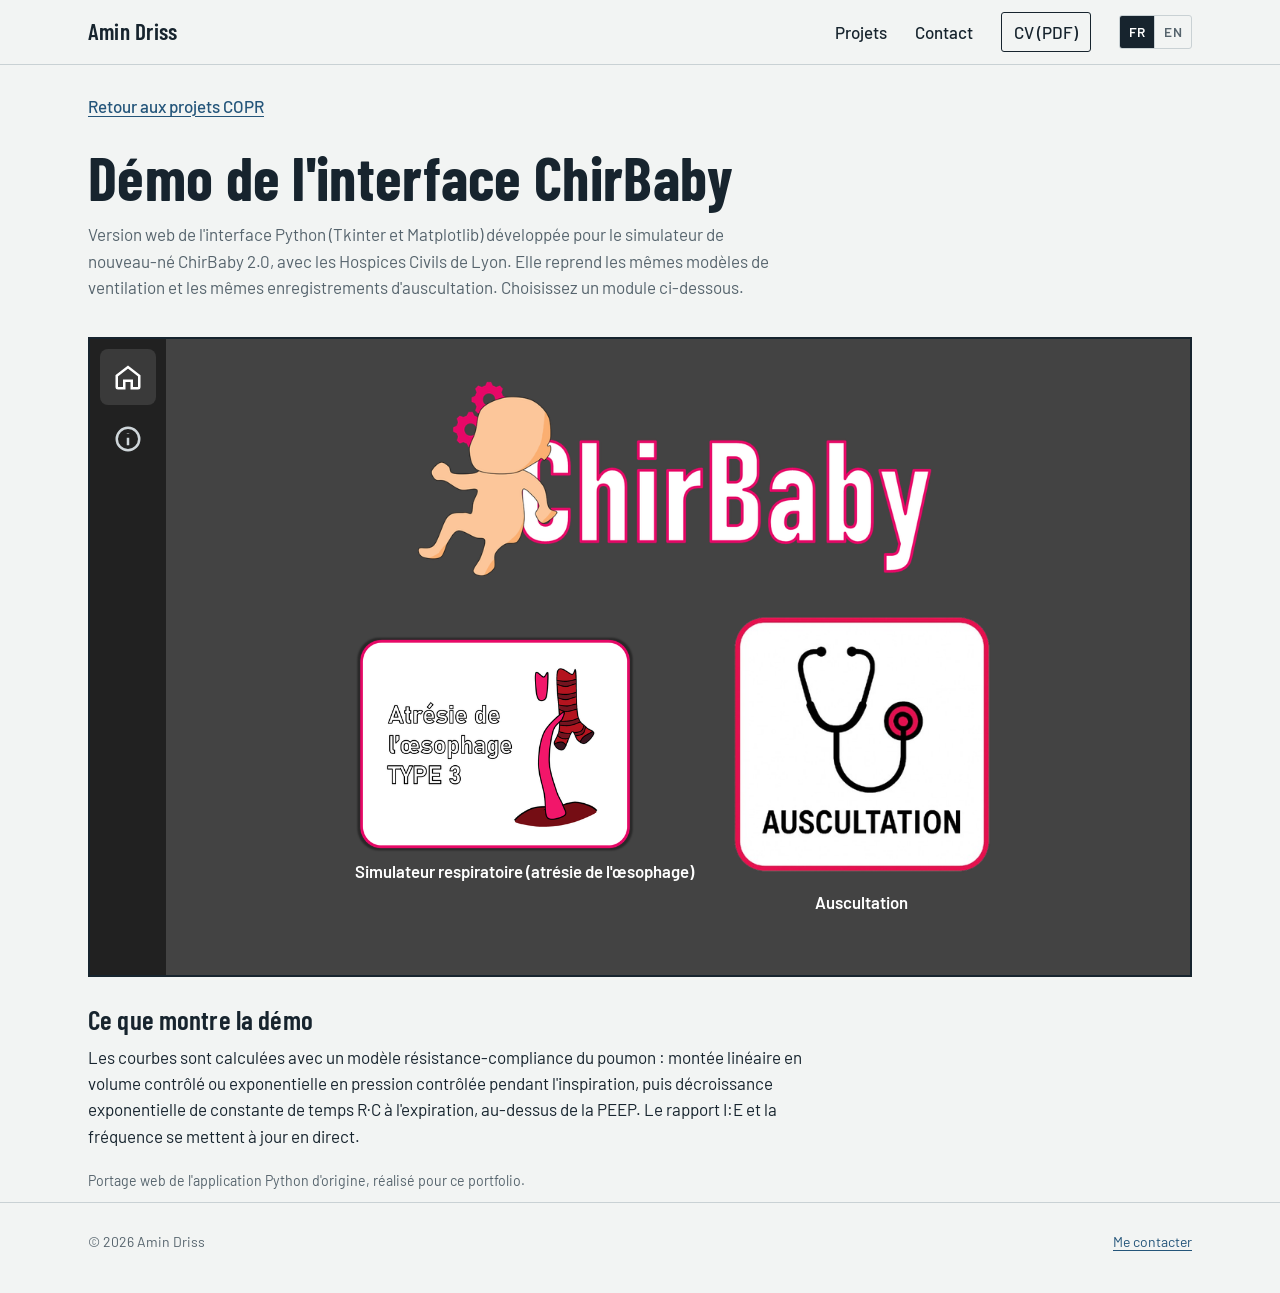
<file: chirbaby.html>
<!doctype html>
<html lang="fr">
<head>
<meta charset="utf-8">
<meta name="viewport" content="width=device-width, initial-scale=1">
<title data-en="ChirBaby demo | Amin Driss">Démo ChirBaby | Amin Driss</title>
<meta name="description" content="Démo interactive de l'interface du simulateur de nouveau-né ChirBaby : simulateur respiratoire et auscultation (projet COPR, INSA Lyon).">
<link rel="icon" href="assets/favicon.svg" type="image/svg+xml">
<link rel="preconnect" href="https://fonts.googleapis.com">
<link rel="preconnect" href="https://fonts.gstatic.com" crossorigin>
<link rel="stylesheet" href="https://fonts.googleapis.com/css2?family=Barlow:wght@400;500;600;700&family=Barlow+Condensed:wght@500;600;700&display=swap">
<link rel="stylesheet" href="assets/style.css?v=8">
<script src="assets/i18n.js?v=2"></script>
<style>
  /* Couleurs reprises de l'interface Tkinter d'origine */
  .cb { --cb-bar: #212121; --cb-bg: #434343; --cb-light: #d3d3d3; --cb-pink: #e5007e; --cb-blue: #5b9bd5; }
  .cb-intro { padding: 8px 0 20px; }
  .cb-intro h1 { font-size: clamp(2.2rem, 5vw, 3.8rem); font-weight: 700; }
  .cb-intro p { color: var(--steel); max-width: 70ch; margin-top: 12px; }
  .cb-app { display: grid; grid-template-columns: 76px minmax(0, 1fr); background: var(--cb-bg); border: 2px solid var(--ink); min-height: 640px; color: #fff; }
  .cb-bar { background: var(--cb-bar); display: flex; flex-direction: column; align-items: center; gap: 6px; padding: 10px 0; }
  .cb-bar button { width: 56px; height: 56px; border: 0; border-radius: 8px; background: transparent; color: #cfd6da; cursor: pointer; display: grid; place-items: center; }
  .cb-bar button svg { width: 30px; height: 30px; }
  .cb-bar button[aria-current="page"], .cb-bar button:hover { background: #3a3a3a; color: #fff; }
  .cb-main { position: relative; min-width: 0; }
  .cb-view[hidden], .cb [hidden] { display: none !important; }

  /* Menu */
  .cb-menu { display: flex; flex-direction: column; align-items: center; gap: 28px; padding: 36px 20px 40px; }
  .cb-menu .logo { width: min(520px, 90%); }
  .cb-modules { display: flex; flex-wrap: wrap; gap: 28px; justify-content: center; }
  .cb-modules button { padding: 0; border: 0; background: none; cursor: pointer; text-align: center; color: #fff; font: 600 1.05rem var(--text); }
  .cb-modules img { width: 280px; max-width: 80vw; border-radius: 18px; transition: transform .15s; }
  .cb-modules button:hover img { transform: translateY(-3px); }
  .cb-modules span { display: block; margin-top: 8px; }

  /* Simulateur respiratoire */
  .cb-sim { display: grid; grid-template-columns: 210px minmax(0, 1fr) 150px; gap: 14px; padding: 16px; background: #808080; }
  .cb-sim h2 { grid-column: 1 / -1; font-size: 1.6rem; text-align: center; background: lightgray; color: #111; border: 1px solid #000; border-radius: 10px; padding: 6px; justify-self: center; min-width: 50%; }
  .cb-left { display: flex; flex-direction: column; gap: 10px; }
  .tiles { display: grid; grid-template-columns: 1fr 1fr; gap: 8px; }
  .tile { padding: 0; border: 0; background: none; color: #111; cursor: pointer; font: 600 .8rem var(--text); text-align: center; }
  .tile img { width: 100%; display: block; border-radius: 10px; }
  .tile.on img { outline: 3px solid #fff; }
  .tile span { display: block; margin-top: 3px; line-height: 1.15; }
  .group { background: #9a9a9a; border-radius: 8px; padding: 8px 10px; color: #111; font-size: .88rem; }
  .group strong { display: block; margin-bottom: 4px; }
  .group label { display: flex; gap: 6px; align-items: center; cursor: pointer; }
  .ie { background: whitesmoke; color: #111; border: 1px solid #000; border-radius: 8px; padding: 8px 10px; font-size: .85rem; white-space: pre-line; }
  .plots { display: flex; flex-direction: column; gap: 8px; min-width: 0; }
  .plot { background: #000; border-radius: 4px; position: relative; }
  .plot canvas { width: 100%; height: 150px; display: block; }
  .readouts { display: flex; flex-direction: column; gap: 8px; }
  .readout { background: #000; border-radius: 4px; text-align: center; padding: 10px 4px; font: 600 .82rem var(--text); }
  .readout b { display: block; font: 600 1.9rem var(--display); margin-top: 2px; }
  .cb-controls { grid-column: 1 / -1; display: grid; grid-template-columns: repeat(auto-fill, minmax(250px, 1fr)); gap: 6px 22px; background: #8c8c8c; border-radius: 8px; padding: 12px 14px; color: #111; font-size: .86rem; }
  .cb-controls label { display: grid; grid-template-columns: 1fr auto; gap: 2px 8px; align-items: center; }
  .cb-controls input[type=range] { grid-column: 1 / -1; width: 100%; accent-color: var(--cb-pink); }
  .cb-controls output { font-weight: 700; }
  .cb-info { grid-column: 1 / -1; background: whitesmoke; color: #111; border: 1px solid #000; border-radius: 8px; padding: 10px 14px; font-size: .9rem; white-space: pre-line; }

  /* Auscultation */
  .cb-ausc { background: var(--cb-light); color: var(--cb-bar); padding: 20px; min-height: 600px; }
  .cb-ausc h2 { font-size: clamp(2rem, 4vw, 3rem); color: var(--cb-bar); }
  .organs { display: flex; flex-wrap: wrap; justify-content: space-around; gap: 30px; margin-top: 16px; }
  .organ { text-align: center; }
  .organ h3 { font-family: var(--display); font-size: 1.4rem; margin-bottom: 10px; }
  .organ .fig { position: relative; display: inline-block; }
  .organ .fig > img { display: block; max-width: 100%; height: auto; }
  .pt { position: absolute; width: 44px; height: 44px; transform: translate(-50%, -50%); padding: 0; border: 0; background: none; cursor: pointer; border-radius: 50%; }
  .pt img { width: 100%; height: 100%; }
  .pt:focus-visible { outline: 3px solid var(--signal); }
  .pt[aria-pressed="true"] { background: var(--cb-pink); box-shadow: 0 0 0 4px rgba(229, 0, 126, .25); }
  .ausc-note { margin-top: 18px; font-size: .9rem; color: #333; max-width: 80ch; }
  .ausc-now { margin-top: 10px; font-weight: 600; min-height: 1.5em; }

  .cb-help { padding: 26px; max-width: 80ch; }
  .cb-help h2 { font-size: 2.4rem; color: #cfd6da; margin-bottom: 14px; }
  .cb-help p, .cb-help li { color: #f0f0f0; }

  .cb-about { margin: 28px 0 10px; }
  .cb-about h2 { font-size: var(--step-2); margin-bottom: 10px; }
  .cb-about p { max-width: 72ch; }
  .cb-about small { color: var(--steel); }

  @media (max-width: 980px) {
    .cb-sim { grid-template-columns: 1fr; }
    .readouts { flex-direction: row; flex-wrap: wrap; }
    .readout { flex: 1 1 120px; }
    .tiles { grid-template-columns: repeat(4, 1fr); }
  }
  @media (max-width: 560px) {
    .cb-app { grid-template-columns: 1fr; }
    .cb-bar { flex-direction: row; justify-content: center; }
    .tiles { grid-template-columns: 1fr 1fr; }
  }
</style>
</head>
<body>
<header class="site-head">
  <div class="wrap">
    <a class="brand" href="index.html">Amin Driss</a>
    <nav class="nav" aria-label="Navigation principale" data-en-aria-label="Main navigation">
      <a href="index.html#projets" class="keep" data-en="Projects">Projets</a>
      <a href="index.html#contact">Contact</a>
      <a class="nav-cv" href="CV_Amin_Driss.pdf" download>CV (PDF)</a>
    </nav>
  </div>
</header>

<main class="wrap cb">
  <a class="back" href="projet.html?p=copr-insa-lyon" data-en="Back to the COPR projects">Retour aux projets COPR</a>
  <header class="cb-intro">
    <h1 data-en="ChirBaby interface demo">Démo de l'interface ChirBaby</h1>
    <p data-en="Web version of the Python interface (Tkinter and Matplotlib) developed for the ChirBaby 2.0 newborn simulator, with the Hospices Civils de Lyon. It uses the same ventilation models and the same auscultation recordings. The interface itself is in French, as in the original. Choose a module below.">Version web de l'interface Python (Tkinter et Matplotlib) développée pour le simulateur de nouveau-né ChirBaby 2.0, avec les Hospices Civils de Lyon. Elle reprend les mêmes modèles de ventilation et les mêmes enregistrements d'auscultation. Choisissez un module ci-dessous.</p>
  </header>

  <div class="cb-app">
    <nav class="cb-bar" aria-label="Navigation de l'interface">
      <button type="button" data-go="menu" aria-current="page" title="Accueil" aria-label="Accueil">
        <svg viewBox="0 0 24 24" fill="none" stroke="currentColor" stroke-width="2"><path d="M3 11l9-7 9 7v9a1 1 0 0 1-1 1h-5v-6h-6v6H4a1 1 0 0 1-1-1z"/></svg>
      </button>
      <button type="button" data-go="help" title="Informations" aria-label="Informations">
        <svg viewBox="0 0 24 24" fill="none" stroke="currentColor" stroke-width="2"><circle cx="12" cy="12" r="9"/><path d="M12 11v6M12 7.5v.5"/></svg>
      </button>
    </nav>

    <div class="cb-main">
      <!-- Accueil -->
      <section class="cb-view cb-menu" data-view="menu">
        <img class="logo" src="chirbaby/logo.png" alt="ChirBaby">
        <div class="cb-modules">
          <button type="button" data-go="sim"><img src="chirbaby/atresie.png" alt=""><span>Simulateur respiratoire (atrésie de l'œsophage)</span></button>
          <button type="button" data-go="ausc"><img src="chirbaby/stethoscope.png" alt=""><span>Auscultation</span></button>
        </div>
      </section>

      <!-- Simulateur respiratoire -->
      <section class="cb-view cb-sim" data-view="sim" hidden>
        <h2>Simulateur respiratoire</h2>
        <div class="cb-left">
          <div class="tiles" role="group" aria-label="Scénario">
            <button type="button" class="tile" data-set="normal"><img src="chirbaby/full_lung.png" data-off="chirbaby/full_lung.png" data-on="chirbaby/full_lung_on.png" alt=""><span>Volume normal</span></button>
            <button type="button" class="tile" data-set="pneumo"><img src="chirbaby/smashed_lung.png" data-off="chirbaby/smashed_lung.png" data-on="chirbaby/smashed_lung_on.png" alt=""><span>Pneumothorax</span></button>
            <button type="button" class="tile" data-set="libre"><img src="chirbaby/manual_lung.png" data-off="chirbaby/manual_lung.png" data-on="chirbaby/manual_lung_on.png" alt=""><span>Réglages manuels</span></button>
            <button type="button" class="tile" id="diaph"><img src="chirbaby/diaph_down.png" alt=""><span id="diaph-label">Fonctionnement normal</span></button>
          </div>
          <div class="group" id="g-mode">
            <strong>Mode de ventilation</strong>
            <label><input type="radio" name="mode" value="VC" checked> Volume contrôlé</label>
            <label><input type="radio" name="mode" value="PC"> Pression contrôlée</label>
          </div>
          <div class="group" id="g-press" hidden>
            <strong>Pression</strong>
            <label><input type="radio" name="press" value="normal" checked> fonctionnement normal</label>
            <label><input type="radio" name="press" value="basse"> pression trop basse</label>
            <label><input type="radio" name="press" value="haute"> pression trop haute</label>
          </div>
          <div class="group" id="g-co2" hidden>
            <strong>CO2</strong>
            <label><input type="radio" name="co2" value="normal" checked> fonctionnement normal</label>
            <label><input type="radio" name="co2" value="bas"> CO2 trop bas</label>
            <label><input type="radio" name="co2" value="haut"> CO2 trop haut</label>
          </div>
          <div class="ie" id="ie" aria-live="polite"></div>
        </div>
        <div class="plots">
          <div class="plot"><canvas id="c1" aria-label="Courbe de pression"></canvas></div>
          <div class="plot"><canvas id="c2" aria-label="Courbe de volume"></canvas></div>
          <div class="plot"><canvas id="c3" aria-label="Courbe de CO2 expiré ou de débit"></canvas></div>
        </div>
        <div class="readouts">
          <div class="readout" style="color:#ffd400">Pression [cmH2O]<b id="r1">–</b></div>
          <div class="readout" style="color:#ff3b30">Volume [L]<b id="r2">–</b></div>
          <div class="readout" style="color:#2ecc40"><span id="r3l">CO2 expiré [mmHg]</span><b id="r3">–</b></div>
          <div class="readout" style="color:#fff">Fréquence [BPM]<b id="r4">–</b></div>
        </div>
        <div class="cb-controls" id="sliders"></div>
        <div class="cb-info" id="info" hidden></div>
      </section>

      <!-- Auscultation -->
      <section class="cb-view cb-ausc" data-view="ausc" hidden>
        <h2>Auscultation</h2>
        <div class="organs">
          <div class="organ">
            <h3>Poumon</h3>
            <div class="fig" id="fig-lung"><img src="chirbaby/poumon.png" alt="Schéma des poumons" width="560" height="596"></div>
          </div>
          <div class="organ">
            <h3>Cœur</h3>
            <div class="fig" id="fig-heart"><img src="chirbaby/coeur.png" alt="Schéma du cœur" width="380" height="485"></div>
          </div>
        </div>
        <p class="ausc-now" id="now" aria-live="polite"></p>
        <p class="ausc-note">Cliquez sur une zone pour écouter le son correspondant ; un second clic l'arrête. Sur le mannequin, ce sont des capteurs de force (FSR) reliés à une Arduino Nano ESP32 qui déclenchent ces sons en Wi-Fi quand l'anesthésiste pose le stéthoscope. Enregistrements : Torabi, Shirani et Reilly (2024), <a href="https://doi.org/10.48550/arXiv.2410.03280" rel="noopener">Manikin-Recorded Cardiopulmonary Sounds Dataset</a>.</p>
      </section>

      <!-- Informations -->
      <section class="cb-view cb-help" data-view="help" hidden>
        <h2>Information</h2>
        <p>Cette interface commande le ChirBaby, un mannequin de nouveau-né sur lequel les chirurgiens s'entraînent à l'opération de l'atrésie de l'œsophage.</p>
        <ul>
          <li>Le simulateur respiratoire affiche la pression, le volume et le CO2 expiré (ou le débit en pression contrôlée), avec trois scénarios : volume normal, pneumothorax et réglages manuels.</li>
          <li>Sur le vrai mannequin, le scénario choisi, la curarisation et la fréquence respiratoire sont envoyés en Wi-Fi à la carte ESP32 qui anime les organes.</li>
          <li>Dans cette démo web, la liaison avec la carte est désactivée : tout le reste fonctionne comme dans l'application.</li>
        </ul>
        <p>Interface réalisée par des élèves ingénieurs de l'INSA Lyon en collaboration avec le Dr Frédérick Hameury (Hospices Civils de Lyon).</p>
      </section>
    </div>
  </div>

  <section class="cb-about">
    <h2>Ce que montre la démo</h2>
    <p>Les courbes sont calculées avec un modèle résistance-compliance du poumon : montée linéaire en volume contrôlé ou exponentielle en pression contrôlée pendant l'inspiration, puis décroissance exponentielle de constante de temps R·C à l'expiration, au-dessus de la PEEP. Le rapport I:E et la fréquence se mettent à jour en direct.</p>
    <small>Portage web de l'application Python d'origine, réalisé pour ce portfolio.</small>
  </section>
</main>

<footer class="site-foot">
  <div class="wrap"><span>© 2026 Amin Driss</span><a href="index.html#contact" data-en="Contact me">Me contacter</a></div>
</footer>

<script>
/* ---------- Navigation entre les écrans ---------- */
const views = document.querySelectorAll(".cb-view");
const barBtns = document.querySelectorAll(".cb-bar button");
function go(name) {
  views.forEach((v) => (v.hidden = v.dataset.view !== name));
  const current = name === "help" ? "help" : "menu";
  barBtns.forEach((b) => (b.dataset.go === current ? b.setAttribute("aria-current", "page") : b.removeAttribute("aria-current")));
  if (name !== "ausc") stopSound();
  running = name === "sim";
  if (running) { resize(); last = performance.now(); requestAnimationFrame(loop); }
}
document.querySelectorAll("[data-go]").forEach((b) => b.addEventListener("click", () => go(b.dataset.go)));

/* ---------- Simulateur respiratoire (portage de Chirbaby_VF.py) ---------- */
const fs = 20, windowDuration = 10;
// 0 fréquence, 1 temps d'inspiration, 2 % temps actif inspiration, 3 % temps actif expiration,
// 4 R, 5 C, 6 PEEP, 7 volume fixe, 8 concentration alvéolaire de CO2
const fonctionnementNormal = [0.67, 0.7, 0.9, 0.9, 25, 0.006, 10, 0.008, 30];
const pneumothorax = [0.75, 0.5, 0.5, 0.9, 25, 0.006, 4, 0.025, 30];
const Vinit_pneumothorax = 0.025, Calvinit_pneumothorax = 30;

const SLIDERS = [
  { id: "s11", label: "Concentration alvéolaire CO2 [mmHg]", min: 20, max: 30, val: 30, step: 0.1 },
  { id: "s9", label: "Poids [kg]", min: 2, max: 6, val: 2, step: 0.1 },
  { id: "s8", label: "Volume [L/kg]", min: 0, max: 0.1, val: 0.01, step: 0.001 },
  { id: "s10", label: "Pression [cmH2O]", min: 10, max: 30, val: 20, step: 0.1 },
  { id: "s7", label: "PEEP [cmH2O]", min: 0, max: 20, val: 10, step: 0.1 },
  { id: "s6", label: "Compliance [L/cmH2O]", min: 0.01, max: 0.5, val: 0.1, step: 0.005 },
  { id: "s5", label: "Résistance [cmH2O·s/L]", min: 5, max: 20, val: 10, step: 0.1 },
  { id: "s4", label: "% temps actif expiration", min: 1 / fs, max: 1, val: 1, step: 0.01 },
  { id: "s3", label: "% temps actif inspiration", min: 1 / fs, max: 1, val: 0.9, step: 0.01 },
  { id: "s2", label: "Temps d'inspiration [s]", min: 0.5, max: 2, val: 2, step: 0.01 },
  { id: "s1", label: "Fréquence [Hz]", min: 0.25, max: 1 / 3, val: 0.25, step: 0.001 }
];
const sliderBox = document.getElementById("sliders");
sliderBox.innerHTML = SLIDERS.map((s) => `<label id="w-${s.id}"><span>${s.label}</span><output id="o-${s.id}"></output><input type="range" id="${s.id}" min="${s.min}" max="${s.max}" step="${s.step}" value="${s.val}"></label>`).join("");
const sv = (id) => parseFloat(document.getElementById(id).value);
function showSliderValues() { SLIDERS.forEach((s) => (document.getElementById("o-" + s.id).textContent = (+sv(s.id).toFixed(3)).toString())); }
sliderBox.addEventListener("input", showSliderValues);
showSliderValues();

let sett = "mode libre", mode = "VC", press = "normal", co2 = "normal", curare = false;
let params = [...fonctionnementNormal];

const linspace = (a, b, n) => { n = Math.max(0, n | 0); if (n === 0) return []; if (n === 1) return [a]; const d = (b - a) / (n - 1); return Array.from({ length: n }, (_, i) => a + i * d); };
const ones = (n) => Array(Math.max(0, n | 0)).fill(1);
const I = (x) => Math.trunc(x + 1e-9);

function currentParams() {
  if (sett === "mode libre") return [sv("s1"), sv("s2"), sv("s3"), sv("s4"), sv("s5"), sv("s6"), sv("s7"), sv("s8"), sv("s11")];
  const p = [...(sett === "pneumothorax" ? pneumothorax : fonctionnementNormal)];
  if (sett === "pneumothorax") {
    const poids = sv("s9");
    p[7] = press === "normal" ? Vinit_pneumothorax : press === "basse" ? (10 - p[6]) * p[5] / poids : (27 - p[6]) * p[5] / poids;
    p[8] = co2 === "normal" ? Calvinit_pneumothorax : co2 === "bas" ? 20 : 50;
  }
  return p;
}

function cycles(p) {
  const poids = sv("s9");
  const T = 1 / p[0], Ti = p[1], pa = p[2], ea = p[3], R = p[4], C = p[5], PEEP = p[6], fixe = p[7], Calv = p[8];
  const Te = T - Ti, Tia = pa * Ti, RC = R * C;
  const nIa = I(fs * pa * Ti), nIp = I(fs * (1 - pa) * Ti), nEa = I(fs * ea * Te), nEp = I(fs * (1 - ea) * Te);
  let P, V, D;
  if (mode === "VC") {
    const Vmax = sett === "mode libre" ? sv("s8") * poids : fixe * poids;
    P = [...ones(nEp).map(() => PEEP),
         ...linspace(0, Tia, nIa + 1).map((t) => R * Vmax / Tia + Vmax / (Tia * C) * t + PEEP),
         ...ones(nIp).map(() => Vmax / C + PEEP),
         ...linspace(0, ea * Te, nEa + 1).map((t) => Vmax / C * Math.exp(-t / RC) + PEEP)];
    const vin = linspace(0, Tia, I(fs * Tia) + 1).map((t) => Vmax / Tia * t);
    V = [...Array(Math.max(0, nEp)).fill(0), ...vin, ...ones(nIp).map(() => vin[vin.length - 1] ?? 0),
         ...linspace(0, ea * Te, nEa + 1).map((t) => Vmax * Math.exp(-t / RC))];
    const din = linspace(0, Tia, nIa + 1).map((t) => Calv * (1 - Math.exp(-t / RC)));
    const plateau = din[din.length - 1] ?? 0;
    D = [...Array(Math.max(0, nEp)).fill(0), ...din, ...ones(nIp).map(() => plateau),
         ...linspace(0, ea * Te, nEa + 1).map((t) => plateau * Math.exp(-t / RC))];
  } else {
    const Pmax = sett === "mode libre" ? sv("s10") * poids : 20;
    P = [...ones(nEp).map(() => PEEP),
         ...linspace(0, Tia, nIa).map((t) => PEEP + (Pmax - PEEP) * (1 - Math.exp(-t / RC))),
         ...ones(nIp).map(() => Pmax),
         ...linspace(0, ea * Te, nEa).map((t) => PEEP + (Pmax - PEEP) * Math.exp(-t / RC))];
    V = [...Array(Math.max(0, nEp)).fill(0),
         ...linspace(0, Tia, nIa).map((t) => (Pmax - PEEP) * C * (1 - Math.exp(-t / RC))),
         ...ones(nIp).map(() => C * (Pmax - PEEP)),
         ...linspace(0, ea * Te, nEa).map((t) => (Pmax - PEEP) * C * Math.exp(-t / RC))];
    D = [...Array(Math.max(0, nEp)).fill(0),
         ...linspace(0, Tia, nIa).map((t) => (Pmax - PEEP) / R * Math.exp(-t / RC)),
         ...Array(Math.max(0, nIp)).fill(0),
         ...linspace(0, ea * Te, nEa).map((t) => -(Pmax - PEEP) / R * Math.exp(-t / RC))];
  }
  return { P, V, D };
}

const gcd = (a, b) => (b ? gcd(b, a % b) : Math.abs(a) || 1);
function updateIE(p) {
  const Tt = I(1 / p[0] * 10), Ti = I(p[1] * 10), Te = Tt - Ti;
  const n1 = Ti / gcd(Ti, Tt), n2 = Te / gcd(Te, Tt);
  const modeTxt = mode === "VC" ? "Volume contrôlé" : "Pression contrôlée";
  document.getElementById("ie").textContent = `${sett}\n${modeTxt}\nI:E  ${n1} : ${n2}`;
}

function updateUI() {
  document.querySelectorAll(".tile[data-set]").forEach((t) => {
    const on = (t.dataset.set === "normal" && sett === "fonctionnement normal") || (t.dataset.set === "pneumo" && sett === "pneumothorax") || (t.dataset.set === "libre" && sett === "mode libre");
    t.classList.toggle("on", on);
    t.setAttribute("aria-pressed", on);
    const img = t.querySelector("img");
    img.src = on ? img.dataset.on : img.dataset.off;
  });
  const libre = sett === "mode libre", pneumo = sett === "pneumothorax";
  if (pneumo) { mode = "VC"; document.querySelector('input[name=mode][value=VC]').checked = true; }
  document.getElementById("g-mode").hidden = pneumo;
  document.getElementById("g-press").hidden = !pneumo;
  document.getElementById("g-co2").hidden = !pneumo;
  sliderBox.hidden = !libre;
  document.getElementById("w-s8").hidden = mode !== "VC";
  document.getElementById("w-s11").hidden = mode !== "VC";
  document.getElementById("w-s10").hidden = mode !== "PC";
  document.getElementById("r3l").textContent = mode === "VC" ? "CO2 expiré [mmHg]" : "Débit [L/s]";
  const info = document.getElementById("info");
  info.hidden = libre;
  if (!libre) {
    const p = currentParams();
    info.textContent = `Fréquence : ${p[0].toFixed(2)} Hz    Temps d'inspiration : ${p[1].toFixed(2)} s    % inspiration actif : ${(p[2] * 100).toFixed(2)} %    % expiration actif : ${(p[3] * 100).toFixed(2)} %\nR : ${p[4].toFixed(2)} cmH2O·s/L    Compliance : ${p[5].toFixed(3)} L/cmH2O    PEEP : ${p[6].toFixed(2)} cmH2O`;
  }
}
document.querySelectorAll(".tile[data-set]").forEach((t) => t.addEventListener("click", () => {
  sett = { normal: "fonctionnement normal", pneumo: "pneumothorax", libre: "mode libre" }[t.dataset.set];
  updateUI();
}));
document.querySelectorAll("input[name=mode]").forEach((r) => r.addEventListener("change", () => { mode = r.value; updateUI(); }));
document.querySelectorAll("input[name=press]").forEach((r) => r.addEventListener("change", () => { press = r.value; }));
document.querySelectorAll("input[name=co2]").forEach((r) => r.addEventListener("change", () => { co2 = r.value; }));
document.getElementById("diaph").addEventListener("click", () => {
  curare = !curare;
  document.querySelector("#diaph img").src = curare ? "chirbaby/diaph_down_on.png" : "chirbaby/diaph_down.png";
  document.getElementById("diaph-label").textContent = curare ? "Curarisation" : "Fonctionnement normal";
  document.getElementById("diaph").setAttribute("aria-pressed", curare);
});

// Tracé
const canvases = ["c1", "c2", "c3"].map((id) => document.getElementById(id));
const colors = ["#ffd400", "#ff3b30", "#2ecc40"];
const hist = [[], [], []];
let tdata = [], index = 0, acc = 0, last = 0, running = false;
function resize() {
  const dpr = window.devicePixelRatio || 1;
  canvases.forEach((c) => { c.width = c.clientWidth * dpr; c.height = c.clientHeight * dpr; });
}
window.addEventListener("resize", resize);

function draw(ci, series, lim) {
  const c = canvases[ci], g = c.getContext("2d"), W = c.width, H = c.height, dpr = window.devicePixelRatio || 1;
  g.fillStyle = "#000"; g.fillRect(0, 0, W, H);
  const padL = 46 * dpr, padB = 18 * dpr, padT = 6 * dpr, padR = 8 * dpr;
  const t1 = Math.max(windowDuration, tdata[tdata.length - 1] || 0), t0 = t1 - windowDuration;
  let [lo, hi] = lim; if (!(hi > lo)) { hi = lo + 1; }
  const X = (t) => padL + (t - t0) / windowDuration * (W - padL - padR);
  const Y = (v) => padT + (1 - (v - lo) / (hi - lo)) * (H - padT - padB);
  g.strokeStyle = "rgba(160,160,160,.45)"; g.setLineDash([4 * dpr, 4 * dpr]); g.lineWidth = 1 * dpr;
  g.fillStyle = "#ddd"; g.font = `${10 * dpr}px Barlow, sans-serif`;
  for (let k = 0; k <= 4; k++) { const v = lo + (hi - lo) * k / 4, y = Y(v); g.beginPath(); g.moveTo(padL, y); g.lineTo(W - padR, y); g.stroke(); g.fillText(+v.toPrecision(3), 4 * dpr, y + 3 * dpr); }
  for (let s = Math.ceil(t0); s <= t1; s += 2) { const x = X(s); g.beginPath(); g.moveTo(x, padT); g.lineTo(x, H - padB); g.stroke(); g.fillText(s + " s", x - 8 * dpr, H - 4 * dpr); }
  g.setLineDash([]); g.strokeStyle = colors[ci]; g.lineWidth = 2 * dpr; g.beginPath();
  series.forEach((v, i) => { const x = X(tdata[i]), y = Y(v); i ? g.lineTo(x, y) : g.moveTo(x, y); });
  g.stroke();
}
const lims = (a) => { const mx = Math.max(...a), mn = Math.min(...a), m = Math.abs(mx); return [mn - 0.05 * m, mx + 0.05 * m]; };

function step() {
  const p = currentParams();
  const { P, V, D } = cycles(p);
  const t = index / fs;
  [P, V, D].forEach((arr, k) => hist[k].push(arr.length ? arr[index % arr.length] : 0));
  tdata.push(t);
  while (tdata.length && tdata[0] < t - windowDuration) { tdata.shift(); hist.forEach((h) => h.shift()); }
  index++;
  return { p, P, V, D };
}
function loop(now) {
  if (!running) return;
  acc += Math.min(500, now - last); last = now;
  let res = null;
  while (acc >= 1000 / fs) { res = step(); acc -= 1000 / fs; }
  if (res) {
    const { p, P, V, D } = res;
    draw(0, hist[0], lims(P)); draw(1, hist[1], lims(V)); draw(2, hist[2], lims(D));
    document.getElementById("r1").textContent = (+Math.abs(Math.max(...P)).toPrecision(3)).toString();
    document.getElementById("r2").textContent = (+Math.abs(Math.max(...V)).toPrecision(3)).toString();
    document.getElementById("r3").textContent = (+Math.abs(Math.max(...D)).toPrecision(3)).toString();
    document.getElementById("r4").textContent = (+(p[0] * 60).toPrecision(3)).toString();
    updateIE(p);
  }
  requestAnimationFrame(loop);
}
updateUI();

/* ---------- Auscultation ---------- */
const POINTS = [
  { fig: "fig-lung", x: 29, y: 25, n: 1, snd: "F_N_LUA", label: "Poumon, zone 1" },
  { fig: "fig-lung", x: 9, y: 60, n: 2, snd: "F_N_LUA", label: "Poumon, zone 2" },
  { fig: "fig-lung", x: 32, y: 88, n: 3, snd: "F_N_LLA", label: "Poumon, zone 3" },
  { fig: "fig-lung", x: 71, y: 25, n: 4, snd: "F_N_RUA", label: "Poumon, zone 4" },
  { fig: "fig-lung", x: 91, y: 60, n: 5, snd: "F_N_RMA", label: "Poumon, zone 5" },
  { fig: "fig-lung", x: 66, y: 88, n: 6, snd: "F_N_RLA", label: "Poumon, zone 6" },
  { fig: "fig-heart", x: 12, y: 46, n: 1, snd: "F_AF_LUSB", label: "Cœur, zone 1", heart: true },
  { fig: "fig-heart", x: 72, y: 86, n: 2, snd: "F_AF_A", label: "Cœur, zone 2", heart: true }
];
const audio = new Audio();
let active = null;
const offSrc = (p) => p.heart ? `chirbaby/coeur-${p.n}-rouge.png` : `chirbaby/poumon-${p.n}-bleu.png`;
const onSrc = (p) => p.heart ? `chirbaby/coeur-${p.n}-bleu.png` : `chirbaby/poumon-${p.n}-blanc.png`;
function stopSound() {
  audio.pause();
  if (active) { active.btn.querySelector("img").src = offSrc(active.p); active.btn.setAttribute("aria-pressed", "false"); }
  active = null;
  document.getElementById("now").textContent = "";
}
POINTS.forEach((p) => {
  const b = document.createElement("button");
  b.type = "button"; b.className = "pt"; b.style.left = p.x + "%"; b.style.top = p.y + "%";
  b.setAttribute("aria-label", "Écouter : " + p.label); b.setAttribute("aria-pressed", "false");
  b.innerHTML = `<img src="${offSrc(p)}" alt="">`;
  b.addEventListener("click", () => {
    const same = active && active.btn === b;
    stopSound();
    if (same) return;
    audio.src = `chirbaby/${p.snd}.mp3`; audio.currentTime = 0; audio.play().catch(() => {});
    b.querySelector("img").src = onSrc(p); b.setAttribute("aria-pressed", "true");
    active = { btn: b, p };
    document.getElementById("now").textContent = "Lecture : " + p.label;
  });
  document.getElementById(p.fig).appendChild(b);
});
audio.addEventListener("ended", stopSound);
</script>
</body>
</html>
</file>
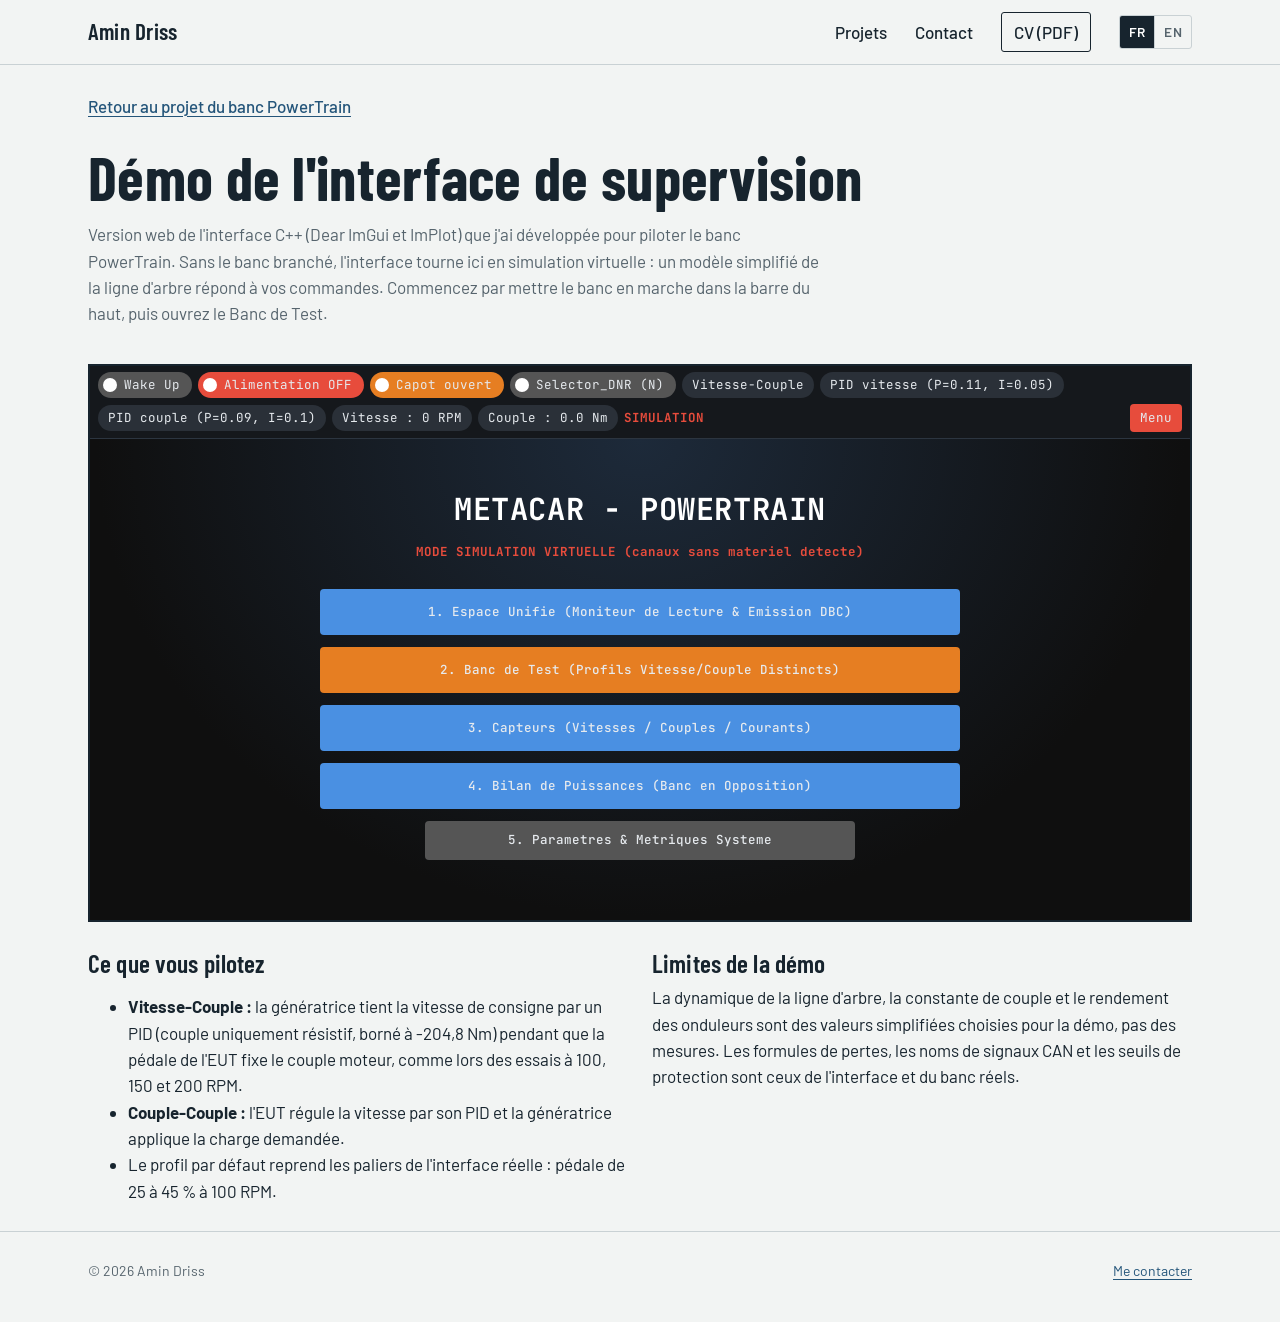
<file: interface.html>
<!doctype html>
<html lang="fr">
<head>
<meta charset="utf-8">
<meta name="viewport" content="width=device-width, initial-scale=1">
<title data-en="PowerTrain bench interface demo | Amin Driss">Démo interface banc PowerTrain | Amin Driss</title>
<meta name="description" content="Démo interactive et simulée de l'interface de supervision C++ du banc d'essai PowerTrain (projet de fin d'études, Metacar Mobility Systems).">
<link rel="icon" href="assets/favicon.svg" type="image/svg+xml">
<link rel="preconnect" href="https://fonts.googleapis.com">
<link rel="preconnect" href="https://fonts.gstatic.com" crossorigin>
<link rel="stylesheet" href="https://fonts.googleapis.com/css2?family=Barlow:wght@400;500;600;700&family=Barlow+Condensed:wght@500;600;700&family=JetBrains+Mono:wght@400;500;700&display=swap">
<link rel="stylesheet" href="assets/style.css?v=8">
<script src="assets/i18n.js?v=2"></script>
<style>
  /* Couleurs reprises de Theme.h (palette SIL : #2E2E2E, #3C3C3C, bleu/vert/rouge/orange) */
  .app { --bg: #0f0f0f; --panel: #1a1d22; --head: #1e3a5f; --line: #2c3540; --txt: #e6eaee; --mute: #8f99a3;
         --blue: #4a90e2; --green: #2ecc71; --red: #e74c3c; --orange: #e67e22; --grey: #555; --violet: #9b59b6; --teal: #16a085;
         --mono: "JetBrains Mono", ui-monospace, Consolas, monospace;
         background: var(--bg); color: var(--txt); font: 12.5px/1.45 var(--mono); border: 2px solid var(--ink); }
  .demo-intro { padding: 8px 0 20px; }
  .demo-intro h1 { font-size: clamp(2.2rem, 5vw, 3.8rem); font-weight: 700; }
  .demo-intro p { color: var(--steel); max-width: 74ch; margin-top: 12px; }

  .app button { font: inherit; color: inherit; cursor: pointer; border: 0; border-radius: 4px; padding: 5px 10px; }
  .app button:focus-visible, .app input:focus-visible { outline: 2px solid #ffcc33; outline-offset: 1px; }
  .b-blue { background: var(--blue); } .b-green { background: var(--green); color: #0b1f12 !important; } .b-red { background: var(--red); }
  .b-orange { background: var(--orange); } .b-grey { background: var(--grey); } .b-violet { background: var(--violet); } .b-teal { background: var(--teal); }
  .app button:hover { filter: brightness(1.15); }
  .app button:disabled { opacity: .45; cursor: not-allowed; filter: none; }

  /* Barre du haut (TopBar.cpp) */
  .topbar { display: flex; flex-wrap: wrap; gap: 6px; align-items: center; padding: 6px 8px; border-bottom: 1px solid var(--line); background: #15181c; }
  .pill { display: inline-flex; align-items: center; gap: 7px; border-radius: 999px !important; padding: 4px 12px 4px 5px !important; }
  .pill::before { content: ""; width: 14px; height: 14px; border-radius: 50%; background: #fff; flex: none; }
  .chip { background: #2a3038; border-radius: 999px !important; padding: 4px 10px !important; }
  .warn { color: var(--red); font-weight: 700; }
  .spacer { flex: 1; }

  .pagehead { background: var(--head); padding: 3px 8px; }
  .toolbar { display: flex; flex-wrap: wrap; gap: 6px; align-items: center; padding: 6px 8px; border-bottom: 1px solid var(--line); }
  .ok { color: var(--green); } .ko { color: var(--red); } .info { color: #f1c40f; }
  .page[hidden] { display: none !important; }

  /* Menu principal */
  .menu { padding: 50px 16px 60px; text-align: center; background: radial-gradient(ellipse at 50% 0%, #1d2a3a, #0f0f0f 70%); }
  .menu h2 { font: 700 1.9rem var(--mono); letter-spacing: .02em; color: #fff; }
  .menu .warn { margin: 14px 0 28px; }
  .menu .col { display: flex; flex-direction: column; align-items: center; gap: 12px; }
  .menu .col button { width: min(640px, 100%); padding: 14px; font-weight: 500; }
  .menu .col button.small { width: min(430px, 100%); padding: 10px; }

  /* Banc de test */
  .bench { display: grid; grid-template-columns: 330px minmax(0, 1fr); min-height: 560px; }
  .side { border-right: 1px solid var(--line); padding: 8px; display: flex; flex-direction: column; gap: 8px; }
  .sec > summary { background: var(--head); padding: 3px 8px; cursor: pointer; list-style-position: inside; }
  .sec .body { padding: 8px 4px; }
  table.prof { width: 100%; border-collapse: collapse; }
  table.prof th { text-align: left; font-weight: 500; padding: 2px; }
  table.prof th:nth-child(3) { color: #4ad6d6; } table.prof th:nth-child(4) { color: #d64ad6; }
  table.prof td { padding: 2px; }
  table.prof input { width: 100%; background: #22303f; color: var(--txt); border: 0; font: inherit; padding: 3px 5px; }
  table.prof tr.cur td { background: rgba(230, 126, 34, .25); }
  .x { background: #2b4d7a; padding: 1px 6px !important; }
  .row { display: flex; gap: 6px; flex-wrap: wrap; align-items: center; }
  .field { display: grid; grid-template-columns: 1fr 64px; gap: 4px 8px; align-items: center; margin-bottom: 6px; }
  .field input[type=range] { grid-column: 1 / -1; width: 100%; accent-color: var(--orange); }
  .field output { text-align: right; color: #fff; }
  .plots { display: flex; flex-direction: column; gap: 8px; padding: 8px; background: #121418; min-width: 0; }
  .plotbox { background: #1b2027; border: 1px solid var(--line); }
  .plotbox h3 { font: 500 12px var(--mono); text-align: center; padding: 4px; color: #dfe6ec; }
  .plotbox canvas { display: block; width: 100%; height: 230px; }
  .alert { padding: 6px 8px; border-left: 3px solid var(--red); background: rgba(231, 76, 60, .12); color: #ffb3aa; }
  .alert.okmsg { border-color: var(--green); background: rgba(46, 204, 113, .12); color: #a9f0c6; }

  /* Capteurs */
  .sensors { display: grid; grid-template-columns: repeat(auto-fit, minmax(260px, 1fr)); gap: 10px; padding: 10px; }
  .sgroup { background: var(--panel); border: 1px solid var(--line); }
  .sgroup h3 { font: 600 12.5px var(--mono); background: var(--head); padding: 4px 8px; }
  .sgroup table { width: 100%; border-collapse: collapse; }
  .sgroup td { padding: 5px 8px; border-top: 1px solid #262c33; }
  .sgroup td:last-child { text-align: right; color: #fff; font-weight: 700; }
  .sgroup small { color: var(--mute); display: block; }

  /* Bilan de puissances */
  .bilan { padding: 8px; }
  .bilan svg { width: 100%; height: auto; display: block; }
  .bilan .legend { color: var(--mute); padding: 4px 8px; }

  /* Espace unifié */
  .can { padding: 8px; overflow-x: auto; }
  .can table { width: 100%; border-collapse: collapse; min-width: 640px; }
  .can th { text-align: left; background: var(--head); padding: 4px 6px; font-weight: 500; }
  .can td { padding: 3px 6px; border-top: 1px solid #262c33; }
  .tx { color: #f39c12; } .rxd { color: #5dade2; }

  .params { padding: 14px; display: grid; grid-template-columns: repeat(auto-fit, minmax(280px, 1fr)); gap: 10px; }

  /* Fenêtre PID */
  .pidpop { position: absolute; z-index: 5; top: 44px; left: 50%; transform: translateX(-50%); width: min(380px, 92%); background: #20262d; border: 1px solid #4a90e2; padding: 12px; box-shadow: 0 16px 40px rgba(0,0,0,.6); }
  .pidpop h4 { font: 600 13px var(--mono); margin-bottom: 8px; }
  .apprel { position: relative; }

  .demo-notes { margin: 28px 0 10px; display: grid; grid-template-columns: repeat(auto-fit, minmax(300px, 1fr)); gap: 24px; }
  .demo-notes h2 { font-size: var(--step-1); font-family: var(--display); font-size: 1.6rem; margin-bottom: 8px; }
  .demo-notes p, .demo-notes li { max-width: 68ch; }

  @media (max-width: 900px) {
    .bench { grid-template-columns: 1fr; }
    .side { border-right: 0; border-bottom: 1px solid var(--line); }
  }
</style>
</head>
<body>
<header class="site-head">
  <div class="wrap">
    <a class="brand" href="index.html">Amin Driss</a>
    <nav class="nav" aria-label="Navigation principale" data-en-aria-label="Main navigation">
      <a href="index.html#projets" class="keep" data-en="Projects">Projets</a>
      <a href="index.html#contact">Contact</a>
      <a class="nav-cv" href="CV_Amin_Driss.pdf" download>CV (PDF)</a>
    </nav>
  </div>
</header>

<main class="wrap">
  <a class="back" href="projet.html?p=banc-powertrain" data-en="Back to the PowerTrain bench project">Retour au projet du banc PowerTrain</a>
  <header class="demo-intro">
    <h1 data-en="Supervision interface demo">Démo de l'interface de supervision</h1>
    <p data-en="Web version of the C++ interface (Dear ImGui and ImPlot) I developed to control the PowerTrain bench. Without the real bench connected, the interface runs here as a virtual simulation: a simplified model of the shaft line responds to your commands. The interface itself is in French, as in the original. Start by powering up the bench in the top bar, then open the Banc de Test (test bench) page.">Version web de l'interface C++ (Dear ImGui et ImPlot) que j'ai développée pour piloter le banc PowerTrain. Sans le banc branché, l'interface tourne ici en simulation virtuelle : un modèle simplifié de la ligne d'arbre répond à vos commandes. Commencez par mettre le banc en marche dans la barre du haut, puis ouvrez le Banc de Test.</p>
  </header>

  <div class="app apprel" id="app">
    <!-- Barre du haut -->
    <div class="topbar" role="toolbar" aria-label="Commandes générales du banc">
      <button class="pill b-grey" id="t-wake" aria-pressed="false">Wake Up</button>
      <button class="pill b-red" id="t-alim" aria-pressed="false">Alimentation OFF</button>
      <button class="pill b-orange" id="t-capot" aria-pressed="false">Capot ouvert</button>
      <button class="pill b-grey" id="t-dnr" aria-pressed="false">Selector_DNR (N)</button>
      <button class="chip" id="t-bascule" title="Bascule entre les deux modes d'asservissement">Vitesse-Couple</button>
      <button class="chip" id="t-pid1"></button>
      <button class="chip" id="t-pid2"></button>
      <span class="chip" id="t-vit">Vitesse : --</span>
      <span class="chip" id="t-cpl">Couple : --</span>
      <span class="warn">SIMULATION</span>
      <span class="spacer"></span>
      <button class="b-red" data-go="menu">Menu</button>
    </div>
    <div class="pidpop" id="pidpop" hidden role="dialog" aria-label="Réglage du PID">
      <h4 id="pid-title"></h4>
      <div class="field"><span>P</span><output id="o-kp"></output><input type="range" id="kp" min="0" max="0.5" step="0.01"></div>
      <div class="field"><span>I</span><output id="o-ki"></output><input type="range" id="ki" min="0" max="0.3" step="0.01"></div>
      <div class="row"><button class="b-blue" id="pid-close">Fermer</button><span style="color:var(--mute)">Effet immédiat sur l'asservissement</span></div>
    </div>

    <!-- 0. Menu principal -->
    <section class="page menu" data-page="menu">
      <h2>METACAR - POWERTRAIN</h2>
      <p class="warn">MODE SIMULATION VIRTUELLE (canaux sans materiel detecte)</p>
      <div class="col">
        <button class="b-blue" data-go="can">1. Espace Unifie (Moniteur de Lecture &amp; Emission DBC)</button>
        <button class="b-orange" data-go="bench">2. Banc de Test (Profils Vitesse/Couple Distincts)</button>
        <button class="b-blue" data-go="sensors">3. Capteurs (Vitesses / Couples / Courants)</button>
        <button class="b-blue" data-go="bilan">4. Bilan de Puissances (Banc en Opposition)</button>
        <button class="b-grey small" data-go="params">5. Parametres &amp; Metriques Systeme</button>
      </div>
    </section>

    <!-- 2. Banc de test -->
    <section class="page" data-page="bench" hidden>
      <div class="pagehead">Banc de Test (Profils d'Endurance &amp; Graphes)</div>
      <div class="toolbar">
        <button class="b-red" data-go="menu">&lt;- Menu Principal</button>
        <span class="ok">OK DBC Connecte</span>
        <span class="info" id="putile">Puissance utile : --</span>
        <span class="spacer"></span>
        <button class="b-blue" id="export">Exporter courbes</button>
        <button class="b-teal" data-go="bilan">Bilan de puissances</button>
        <button class="b-violet" data-go="can">Monitoring CAN</button>
        <button class="b-orange" id="run">-&gt; Executer le Profil</button>
      </div>
      <div class="bench">
        <div class="side">
          <div class="alert" id="status" role="status">Banc à l'arrêt.</div>
          <details class="sec" open>
            <summary>Profil Paliers</summary>
            <div class="body">
              <table class="prof"><thead><tr><th>N.</th><th>Tps (s)</th><th id="h-cpl">couple (%)</th><th>vitesse (RPM)</th><th></th></tr></thead><tbody id="paliers"></tbody></table>
              <div class="row" style="margin-top:6px"><button class="x" id="add" style="padding:4px 10px!important">+ Ajouter un Palier</button><button class="x" id="reset" style="padding:4px 10px!important">Profil d'origine</button></div>
            </div>
          </details>
          <details class="sec" open>
            <summary>Commande manuelle (hors profil)</summary>
            <div class="body">
              <div class="field"><span id="l-man-cpl">Pédale EUT (%)</span><output id="o-man-cpl"></output><input type="range" id="man-cpl" min="0" max="60" step="1" value="0"></div>
              <div class="field"><span>Consigne vitesse (RPM)</span><output id="o-man-vit"></output><input type="range" id="man-vit" min="0" max="400" step="5" value="100"></div>
            </div>
          </details>
          <details class="sec">
            <summary>Echelles du Graphique</summary>
            <div class="body"><label class="row"><input type="checkbox" id="autoscale" checked> Echelle automatique</label></div>
          </details>
        </div>
        <div class="plots">
          <div class="plotbox"><h3 id="ttl-cpl">couple : objectif vs reel</h3><canvas id="pc"></canvas></div>
          <div class="plotbox"><h3>vitesse : objectif vs reel</h3><canvas id="pv"></canvas></div>
        </div>
      </div>
    </section>

    <!-- 3. Capteurs -->
    <section class="page" data-page="sensors" hidden>
      <div class="pagehead">Capteurs (Vitesses / Couples / Courants)</div>
      <div class="toolbar"><button class="b-red" data-go="menu">&lt;- Menu Principal</button></div>
      <div class="sensors" id="sensors"></div>
    </section>

    <!-- 4. Bilan de puissances -->
    <section class="page bilan" data-page="bilan" hidden>
      <div class="pagehead" style="margin:-8px -8px 0">Bilan de Puissances (Banc en Opposition)</div>
      <div class="toolbar" style="margin:0 -8px"><button class="b-red" data-go="menu">&lt;- Menu Principal</button><span class="info" id="rendement">Rendement M_EUT : --</span></div>
      <svg viewBox="0 0 900 520" id="diagram" role="img" aria-label="Schéma du bilan de puissances du banc en opposition"></svg>
      <p class="legend">Les grandeurs côté EUT utilisent les formules de pertes configurées dans l'interface réelle (config.json).</p>
    </section>

    <!-- 1. Espace unifié -->
    <section class="page" data-page="can" hidden>
      <div class="pagehead">Espace Unifie (Moniteur de Lecture &amp; Emission DBC)</div>
      <div class="toolbar"><button class="b-red" data-go="menu">&lt;- Menu Principal</button><span class="ok">PowerTrain.dbc · dbc.dbc</span><span style="color:var(--mute)">Cycle d'envoi : 20 ms</span></div>
      <div class="can"><table><thead><tr><th>Sens</th><th>Message</th><th>Signal</th><th>Valeur</th><th>Trames</th></tr></thead><tbody id="cantab"></tbody></table></div>
    </section>

    <!-- 5. Paramètres -->
    <section class="page" data-page="params" hidden>
      <div class="pagehead">Parametres &amp; Metriques Systeme</div>
      <div class="toolbar"><button class="b-red" data-go="menu">&lt;- Menu Principal</button></div>
      <div class="params">
        <div class="sgroup"><h3>Protections du banc</h3><table>
          <tr><td>Courant max alimentation 48 V<small>coupure de l'alimentation au-delà</small></td><td>45 A</td></tr>
          <tr><td>Couple résistif max génératrice<small>saturation -2048 du protocole Fardriver</small></td><td>-204,8 Nm</td></tr>
          <tr><td>Courant de phase max en régénération<small>limite interne de l'onduleur de charge</small></td><td>200 A</td></tr>
          <tr><td>Capot de sécurité<small>ouverture : le relais coupe le contacteur 48 V</small></td><td>actif</td></tr>
        </table></div>
        <div class="sgroup"><h3>Métriques de la simulation</h3><table id="metrics"></table></div>
      </div>
    </section>
  </div>

  <section class="demo-notes">
    <div>
      <h2>Ce que vous pilotez</h2>
      <ul>
        <li><strong>Vitesse-Couple :</strong> la génératrice tient la vitesse de consigne par un PID (couple uniquement résistif, borné à -204,8 Nm) pendant que la pédale de l'EUT fixe le couple moteur, comme lors des essais à 100, 150 et 200 RPM.</li>
        <li><strong>Couple-Couple :</strong> l'EUT régule la vitesse par son PID et la génératrice applique la charge demandée.</li>
        <li>Le profil par défaut reprend les paliers de l'interface réelle : pédale de 25 à 45 % à 100 RPM.</li>
      </ul>
    </div>
    <div>
      <h2>Limites de la démo</h2>
      <p>La dynamique de la ligne d'arbre, la constante de couple et le rendement des onduleurs sont des valeurs simplifiées choisies pour la démo, pas des mesures. Les formules de pertes, les noms de signaux CAN et les seuils de protection sont ceux de l'interface et du banc réels.</p>
    </div>
  </section>
</main>

<footer class="site-foot">
  <div class="wrap"><span>© 2026 Amin Driss</span><a href="index.html#contact" data-en="Contact me">Me contacter</a></div>
</footer>

<script>
/* ============ Navigation ============ */
const pages = document.querySelectorAll(".page");
function go(name) { pages.forEach((p) => (p.hidden = p.dataset.page !== name)); if (name === "bench") resizePlots(); }
document.querySelectorAll("[data-go]").forEach((b) => b.addEventListener("click", () => go(b.dataset.go)));

/* ============ Etat de la barre du haut ============ */
const S = { wake: false, alim: false, capot: false, drive: false, vc: true,
            pidV: { kp: 0.11, ki: 0.05 }, pidC: { kp: 0.09, ki: 0.1 } };
const $ = (id) => document.getElementById(id);
function setPill(el, on, txtOn, txtOff, clsOn, clsOff) {
  el.textContent = on ? txtOn : txtOff; el.className = "pill " + (on ? clsOn : clsOff); el.setAttribute("aria-pressed", on);
}
function readyMsg() {
  if (run.active || M.tripped) return;
  const miss = [!S.wake && "Wake Up", !S.alim && "Alimentation ON", !S.capot && "Capot fermé", !S.drive && "Selector D"].filter(Boolean);
  if (miss.length) flash("Banc à l'arrêt. Pour démarrer : " + miss.join(", ") + " (barre du haut).", false);
  else flash("Banc prêt : commande manuelle active. Réglez la pédale ou lancez le profil.", true);
}
function renderTop() {
  setPill($("t-wake"), S.wake, "Wake Up", "Wake Up", "b-green", "b-grey");
  setPill($("t-alim"), S.alim, "Alimentation ON", "Alimentation OFF", "b-green", "b-red");
  setPill($("t-capot"), S.capot, "Capot ferme", "Capot ouvert", "b-green", "b-orange");
  setPill($("t-dnr"), S.drive, "Selector_DNR (D)", "Selector_DNR (N)", "b-green", "b-grey");
  $("t-bascule").textContent = S.vc ? "Vitesse-Couple" : "Couple-Couple";
  $("t-pid1").textContent = `PID vitesse (P=${S.pidV.kp}, I=${S.pidV.ki})`;
  $("t-pid2").textContent = `PID couple (P=${S.pidC.kp}, I=${S.pidC.ki})`;
  $("h-cpl").textContent = S.vc ? "couple (%)" : "couple (Nm)";
  $("l-man-cpl").textContent = S.vc ? "Pédale EUT (%)" : "Charge génératrice (Nm)";
  $("man-cpl").max = S.vc ? 60 : 200;
  try { readyMsg(); } catch (e) { /* run pas encore défini au premier rendu */ }
  $("ttl-cpl").textContent = S.vc ? "couple : objectif vs reel (% pedale EUT)" : "couple : objectif vs reel (Nm charge)";
}
$("t-wake").onclick = () => { S.wake = !S.wake; renderTop(); };
$("t-alim").onclick = () => {
  if (!S.alim && !S.capot) { flash("Capot ouvert : le relais de sécurité interdit d'enclencher le 48 V.", false); return; }
  S.alim = !S.alim; if (S.alim) M.tripped = ""; renderTop();
};
$("t-capot").onclick = () => { S.capot = !S.capot; if (!S.capot && S.alim) { S.alim = false; trip("Capot ouvert : le relais de sécurité a coupé le contacteur 48 V."); } renderTop(); };
$("t-dnr").onclick = () => { S.drive = !S.drive; renderTop(); };
$("t-bascule").onclick = () => { if (run.active) return; S.vc = !S.vc; M.iV = M.iC = 0; renderTop(); renderProfile(); clearHist(); };
let pidTarget = null;
function openPid(which) {
  pidTarget = which; const p = which === "V" ? S.pidV : S.pidC;
  $("pid-title").textContent = which === "V" ? $("t-pid1").textContent.split(" (")[0] : "PID couple";
  $("kp").value = p.kp; $("ki").value = p.ki; showPid(); $("pidpop").hidden = false;
}
function showPid() { $("o-kp").textContent = (+$("kp").value).toFixed(2); $("o-ki").textContent = (+$("ki").value).toFixed(2); }
$("t-pid1").onclick = () => openPid("V"); $("t-pid2").onclick = () => openPid("C");
["kp", "ki"].forEach((id) => $(id).addEventListener("input", () => { const p = pidTarget === "V" ? S.pidV : S.pidC; p.kp = +$("kp").value; p.ki = +$("ki").value; showPid(); renderTop(); }));
$("pid-close").onclick = () => ($("pidpop").hidden = true);
renderTop();

/* ============ Profil paliers ============ */
// Profil de l'interface réelle (Vitesse-Couple) : pédale EUT en %, vitesse banc en RPM
const PROFIL_VC = [[1, 0, 100], [2, 25, 100], [15, 25, 100], [2, 30, 100], [20, 30, 100], [2, 40, 100], [20, 40, 100], [1, 45, 100], [20, 45, 100], [1, 0, 0]];
const PROFIL_CC = [[1, 0, 0], [5, 40, 150], [10, 80, 150], [5, 80, 250], [10, 120, 250], [3, 0, 0]];
let profil = { vc: PROFIL_VC.map((r) => [...r]), cc: PROFIL_CC.map((r) => [...r]) };
const cur = () => (S.vc ? profil.vc : profil.cc);
function renderProfile() {
  $("paliers").innerHTML = cur().map((r, i) => `<tr data-i="${i}"><td>${i + 1}.</td>${r.map((v, k) => `<td><input type="number" step="any" value="${v}" data-k="${k}" aria-label="Palier ${i + 1}, ${["durée", "couple", "vitesse"][k]}"></td>`).join("")}<td><button class="x" data-del="${i}" aria-label="Supprimer le palier ${i + 1}">X</button></td></tr>`).join("");
}
$("paliers").addEventListener("input", (e) => { const tr = e.target.closest("tr"); if (!tr) return; cur()[+tr.dataset.i][+e.target.dataset.k] = Math.max(0, +e.target.value || 0); });
$("paliers").addEventListener("click", (e) => { if (e.target.dataset.del != null && !run.active) { cur().splice(+e.target.dataset.del, 1); renderProfile(); } });
$("add").onclick = () => { if (!run.active) { cur().push([5, 0, 100]); renderProfile(); } };
$("reset").onclick = () => { if (!run.active) { profil = { vc: PROFIL_VC.map((r) => [...r]), cc: PROFIL_CC.map((r) => [...r]) }; renderProfile(); } };
renderProfile();
["man-cpl", "man-vit"].forEach((id) => $(id).addEventListener("input", () => ($("o-" + id).textContent = $(id).value)));
$("o-man-cpl").textContent = $("man-cpl").value; $("o-man-vit").textContent = $("man-vit").value;

/* ============ Modèle simulé de la ligne d'arbre ============ */
// Hypothèses de la démo (non mesurées) : inertie, frottement, constante de couple, rendement onduleurs.
const P = { J: 1.2, b: 0.25, kt: 1.1, cEutMax: 400, etaInv: 0.92, Ubus: 48, IalimMax: 45, cGenMax: 204.8, iPhaseMax: 200, nMax: 500 };
const M = { w: 0, cEut: 0, cGen: 0, iV: 0, iC: 0, t: 0, tripped: "", genOff: false };
const rpm = () => M.w * 30 / Math.PI;
// Formules de pertes de config.json (moteur EUT) : A = courant de phase, B = vitesse couplemètre
const Ppertes_M = (I, N) => 0.027742 * I * I - 3.3713 * I + 1.0499 * N - 0.0006062 * N * N + 0.0021851 * I * N;
const Pj_M = (I) => 0.02774 * I * I - 3.3713 * I;
const Pfer_meca = (N) => 1.0499 * N - 0.0006062 * N * N;

function targets() {
  if (run.active) { const r = cur()[run.idx] || [0, 0, 0]; return { cpl: r[1], vit: r[2] }; }
  return { cpl: +$("man-cpl").value, vit: +$("man-vit").value };
}
function ready() { return S.wake && S.alim && S.capot && S.drive && !M.tripped; }

function trip(msg) { M.tripped = msg; S.alim = false; if (run.active) stopRun(false); renderTop(); flash(msg, false); }
function flash(msg, ok) { const s = $("status"); s.textContent = msg; s.className = "alert" + (ok ? " okmsg" : ""); }

function physics(dt) {
  const tg = targets(); const N = rpm(); const on = ready();
  let cEutCmd = 0, cGenCmd = 0;
  if (on) {
    if (S.vc) {
      cEutCmd = tg.cpl / 100 * P.cEutMax;                       // pédale -> couple EUT
      const e = N - tg.vit;                                      // génératrice : PID de vitesse, couple résistif seul
      if (N < 1 && tg.cpl === 0) M.iV = 0;                       // remise à zéro à vitesse nulle
      M.iV = Math.max(-20, Math.min(P.cGenMax / (60 * Math.max(S.pidV.ki, 0.01)), M.iV + e * dt));
      cGenCmd = -Math.max(0, Math.min(P.cGenMax, 40 * S.pidV.kp * e + 60 * S.pidV.ki * M.iV));
    } else {
      const e = tg.vit - N;                                      // EUT : PID de vitesse
      if (tg.vit === 0) M.iC = 0;
      M.iC = Math.max(0, Math.min(P.cEutMax / (60 * Math.max(S.pidV.ki, 0.01)), M.iC + e * dt));
      cEutCmd = Math.max(0, Math.min(P.cEutMax, 40 * S.pidV.kp * e + 60 * S.pidV.ki * M.iC));
      cGenCmd = -Math.min(P.cGenMax, tg.cpl);                    // charge demandée
    }
  }
  if (M.genOff) cGenCmd = 0;
  // retard du premier ordre des onduleurs
  M.cEut += (cEutCmd - M.cEut) * Math.min(1, dt / 0.08);
  M.cGen += (cGenCmd - M.cGen) * Math.min(1, dt / 0.08);
  const fr = P.b * M.w + (M.w > 0.05 ? 2 : 0);
  M.w = Math.max(0, M.w + (M.cEut + M.cGen - fr) / P.J * dt);
  M.t += dt;
  if (rpm() > P.nMax) { M.w = P.nMax * Math.PI / 30; }
  // grandeurs électriques
  const Ie = Math.abs(M.cEut) / P.kt, Ig = Math.abs(M.cGen) / P.kt, Nn = rpm();
  const lossE = Math.max(0, Ppertes_M(Ie, Nn)), lossG = Math.max(0, Ppertes_M(Ig, Nn));
  const PmecaE = M.cEut * M.w, PmecaG = -M.cGen * M.w;
  const PtriE = PmecaE + lossE, PtriG = Math.max(0, PmecaG - lossG);
  const PelecCons = PtriE / P.etaInv, PelecRegen = PtriG * P.etaInv;
  const Palim = Math.max(0, PelecCons - PelecRegen);
  const U = P.Ubus - 0.02 * Palim / P.Ubus;
  Object.assign(M, { Ie, Ig, N: Nn, lossE, lossG, PmecaE, PmecaG, PtriE, PtriG, PelecCons, PelecRegen, Palim, U, Ialim: Palim / U, IbusE: PelecCons / U, tg });
  if (S.alim && M.Ialim > P.IalimMax) trip(`Courant alimentation ${M.Ialim.toFixed(0)} A > 45 A : l'alimentation 48 V s'est coupée (même limite que lors des essais).`);
  if (!M.genOff && Ig > P.iPhaseMax) { M.genOff = true; flash(`Courant de phase en régénération > 200 A : l'onduleur de charge cesse de freiner.`, false); }
  if (M.genOff && Ig < 1 && tg.cpl === 0) M.genOff = false;
}

/* ============ Exécution du profil ============ */
const run = { active: false, idx: 0, t0: 0, tEnd: 0 };
setTimeout(readyMsg, 0);
function stopRun(done) {
  run.active = false; if (!done) setTimeout(readyMsg, 2500); $("run").textContent = "-> Executer le Profil"; $("run").className = "b-orange";
  document.querySelectorAll("#paliers tr").forEach((tr) => tr.classList.remove("cur"));
  if (done) flash("Profil terminé. Exportez les courbes ou relancez.", true);
}
$("run").onclick = () => {
  if (run.active) { stopRun(false); flash("Profil interrompu.", false); return; }
  const miss = [!S.wake && "Wake Up", !S.alim && "Alimentation ON", !S.capot && "Capot fermé", !S.drive && "Selector D"].filter(Boolean);
  if (miss.length) { flash("Conditions manquantes : " + miss.join(", ") + " (barre du haut).", false); return; }
  run.active = true; run.idx = 0; run.t0 = M.t; run.tEnd = cur().reduce((s, r) => s + r[0], 0);
  M.genOff = false; clearHist(true);
  $("run").textContent = "[] Arreter"; $("run").className = "b-red";
  flash("Profil en cours…", true);
};

/* ============ Historique et tracés ============ */
let H = { t: [], cO: [], cR: [], vO: [], vR: [] }, relative = false;
function clearHist(rel) { H = { t: [], cO: [], cR: [], vO: [], vR: [] }; relative = !!rel; }
const pc = $("pc"), pv = $("pv");
function resizePlots() { const d = window.devicePixelRatio || 1; [pc, pv].forEach((c) => { c.width = c.clientWidth * d; c.height = c.clientHeight * d; }); }
window.addEventListener("resize", resizePlots);

function plot(c, obj, real, unit, colObj, colReal) {
  const g = c.getContext("2d"), d = window.devicePixelRatio || 1, W = c.width, Hh = c.height;
  if (!W) return;
  g.fillStyle = "#11151a"; g.fillRect(0, 0, W, Hh);
  const L = 52 * d, R = 10 * d, T = 8 * d, B = 26 * d;
  let t0, t1;
  if (relative) { t0 = 0; t1 = Math.max(run.tEnd || 1, H.t[H.t.length - 1] || 1); }
  else { t1 = Math.max(15, H.t[H.t.length - 1] || 0); t0 = t1 - 15; }
  let lo = 0, hi = 1;
  const vals = obj.concat(real);
  if ($("autoscale").checked && vals.length) { lo = Math.min(0, ...vals); hi = Math.max(1, ...vals) * 1.1; }
  else { hi = unit === "RPM" ? 400 : (S.vc ? 60 : 200); }
  const X = (t) => L + (t - t0) / (t1 - t0) * (W - L - R), Y = (v) => T + (1 - (v - lo) / (hi - lo)) * (Hh - T - B);
  g.font = `${10.5 * d}px JetBrains Mono, monospace`; g.fillStyle = "#9aa4ad"; g.strokeStyle = "rgba(255,255,255,.07)"; g.lineWidth = d;
  for (let k = 0; k <= 5; k++) { const v = lo + (hi - lo) * k / 5, y = Y(v); g.beginPath(); g.moveTo(L, y); g.lineTo(W - R, y); g.stroke(); g.fillText((+v.toFixed(v < 10 ? 1 : 0)).toString(), 4 * d, y + 4 * d); }
  const step = (t1 - t0) > 60 ? 10 : (t1 - t0) > 20 ? 5 : 2;
  for (let s = Math.ceil(t0 / step) * step; s <= t1; s += step) { const x = X(s); g.beginPath(); g.moveTo(x, T); g.lineTo(x, Hh - B); g.stroke(); g.fillText(s.toString(), x - 4 * d, Hh - B + 13 * d); }
  g.fillText(relative ? "Temps relatif (s)" : "Temps (s)", W / 2 - 40 * d, Hh - 3 * d);
  g.save(); g.translate(12 * d, Hh / 2 + 10 * d); g.rotate(-Math.PI / 2); g.restore();
  const line = (arr, col, dash) => { g.strokeStyle = col; g.lineWidth = 2 * d; g.setLineDash(dash ? [6 * d, 4 * d] : []); g.beginPath(); arr.forEach((v, i) => { const x = X(H.t[i]), y = Y(v); i ? g.lineTo(x, y) : g.moveTo(x, y); }); g.stroke(); g.setLineDash([]); };
  line(obj, colObj, true); line(real, colReal, false);
  g.fillStyle = colObj; g.fillText("objectif", W - R - 150 * d, T + 12 * d); g.fillStyle = colReal; g.fillText("reel", W - R - 70 * d, T + 12 * d);
  g.fillStyle = "#cfd6dc"; g.fillText(unit, L + 4 * d, T + 12 * d);
}

/* ============ Capteurs, bilan, CAN ============ */
const SENS = [
  ["Vitesses", [["Vitesse gauche", "MCU_Status_2_Left.CurrentSpeed", () => M.N, "RPM"], ["Vitesse droite", "MCU_Status_2_Right.CurrentSpeed", () => M.N, "RPM"], ["Vitesse couplemetre", "CAPTEUR.Mesure_Vitesse", () => M.N, "RPM"]]],
  ["Couples", [["Couple gauche", "MCU_Status_2_Left.CurrentTorque", () => M.cEut, "Nm"], ["Couple droite", "MCU_Status_2_Right.CurrentTorque", () => M.cGen, "Nm"], ["Couple couplemetre", "CAPTEUR.Mesure_Couple", () => -M.cEut, "Nm"]]],
  ["Courants", [["Courant DC", "Mesure_courant.Sensitivity", () => M.IbusE, "A"], ["Courant U", "Capteur_courant_U_V_W.Phase_U", () => M.Ie * Math.sin(M.t * 40), "A"], ["Courant V", "Capteur_courant_U_V_W.Phase_V", () => M.Ie * Math.sin(M.t * 40 - 2.094), "A"], ["Courant W", "Capteur_courant_U_V_W.Phase_W", () => M.Ie * Math.sin(M.t * 40 + 2.094), "A"], ["Courant ligne inv g", "MCU_Status_3_Left.BusCurrent", () => M.IbusE, "A"], ["Courant phase inv g", "MCU_Status_2_Left.CurrentPhaseCurrent", () => M.Ie, "A"], ["tension 5v", "Capteur_courant_U_V_W.mesure_5v", () => 5 + Math.sin(M.t * 3) * 0.01, "V"]]]
];
$("sensors").innerHTML = SENS.map(([g, list], gi) => `<div class="sgroup"><h3>${g}</h3><table>${list.map(([n, s], i) => `<tr><td>${n}<small>${s}</small></td><td id="s-${gi}-${i}">--</td></tr>`).join("")}</table></div>`).join("");

const CAN = [
  ["TX", "pedale_in", "position", () => targets().cpl], ["TX", "Frein_N_D", "pedale_eut", () => targets().vit * 0.2], ["TX", "Frein_N_D", "Mode_Banc", () => (S.vc ? 1 : 2)],
  ["RX", "MCU_Status_2_Left", "CurrentSpeed", () => M.N], ["RX", "MCU_Status_2_Left", "CurrentTorque", () => M.cEut], ["RX", "MCU_Status_2_Left", "CurrentPhaseCurrent", () => M.Ie],
  ["RX", "MCU_Status_2_Right", "CurrentSpeed", () => M.N], ["RX", "MCU_Status_2_Right", "CurrentTorque", () => M.cGen],
  ["RX", "MCU_Status_3_Left", "BusVoltage", () => M.U], ["RX", "MCU_Status_3_Left", "BusCurrent", () => M.IbusE],
  ["RX", "CAPTEUR", "Mesure_Vitesse", () => M.N], ["RX", "CAPTEUR", "Mesure_Couple", () => -M.cEut],
  ["RX", "Capteur_courant_U_V_W", "Phase_U", () => M.Ie * Math.sin(M.t * 40)], ["RX", "Mesure_courant", "Sensitivity", () => M.IbusE]
];
$("cantab").innerHTML = CAN.map(([d, m, s], i) => `<tr><td class="${d === "TX" ? "tx" : "rxd"}">${d}</td><td>${m}</td><td>${s}</td><td id="c-${i}">--</td><td id="n-${i}">0</td></tr>`).join("");
let frames = 0;

// Schéma du bilan (coordonnées reprises de PageBilanPuissances.cpp, repère 900 x 520)
const svg = $("diagram"); const NS = "http://www.w3.org/2000/svg";
const el = (n, a, txt) => { const e = document.createElementNS(NS, n); for (const k in a) e.setAttribute(k, a[k]); if (txt != null) e.textContent = txt; svg.appendChild(e); return e; };
el("defs", {}).innerHTML = ["#4a90e2", "#48c9b0", "#2ecc71", "#e74c3c"].map((c, i) => `<marker id="m${i}" viewBox="0 0 10 10" refX="9" refY="5" markerWidth="7" markerHeight="7" orient="auto"><path d="M0,0 L10,5 L0,10z" fill="${c}"/></marker>`).join("");
const arrow = (x1, y1, x2, y2, c, w = 2.5) => el("line", { x1, y1, x2, y2, stroke: ["#4a90e2", "#48c9b0", "#2ecc71", "#e74c3c"][c], "stroke-width": w, "marker-end": `url(#m${c})` });
const box = (x1, y1, x2, y2, t) => { el("rect", { x: x1, y: y1, width: x2 - x1, height: y2 - y1, rx: 6, fill: "#1e2f45", stroke: "#4a90e2" }); el("text", { x: (x1 + x2) / 2, y: (y1 + y2) / 2 + 5, fill: "#eef3fa", "text-anchor": "middle", "font-size": 15, "font-family": "JetBrains Mono" }, t); };
const circ = (cx, cy, t) => { el("circle", { cx, cy, r: 62, fill: "#1b3a3a", stroke: "#48c9b0", "stroke-width": 1.5 }); el("text", { x: cx, y: cy + 5, fill: "#eef3fa", "text-anchor": "middle", "font-size": 15, "font-family": "JetBrains Mono" }, t); };
const chips = {};
const chip = (x, y, name, c) => {
  const g = document.createElementNS(NS, "g"); svg.appendChild(g);
  const col = ["#4a90e2", "#48c9b0", "#2ecc71", "#e74c3c"][c];
  g.innerHTML = `<rect x="${x}" y="${y - 4}" width="118" height="44" rx="4" fill="#161a1f" stroke="${col}" stroke-opacity=".7"/><text x="${x + 59}" y="${y + 12}" fill="${col}" text-anchor="middle" font-size="12.5" font-family="JetBrains Mono">${name}</text><text x="${x + 59}" y="${y + 31}" fill="#fff" text-anchor="middle" font-size="14" font-weight="700" font-family="JetBrains Mono">--</text>`;
  chips[name] = g.querySelectorAll("text")[1];
};
const rM = 62;
box(370, 20, 530, 70, "Alim"); box(275, 190, 425, 240, "INV_EUT"); box(560, 190, 710, 240, "INV_Banc");
circ(350, 410, "M_EUT"); circ(635, 410, "M_Banc");
arrow(450, 70, 430, 148, 0); arrow(560, 215, 430, 148, 0); arrow(430, 148, 350, 190, 0);
arrow(350, 240, 350, 410 - rM, 1); arrow(635, 410 - rM, 635, 240, 1);
arrow(350 + rM * .7, 410 + rM * .7, 635 - rM * .7, 410 + rM * .7, 2, 3);
arrow(275, 215, 140, 215, 3, 2); arrow(710, 215, 850, 215, 3, 2);
arrow(350 - rM * .85, 410 - rM * .65, 115, 368, 3, 2); arrow(635 + rM * .85, 410 - rM * .5, 870, 385, 3, 2);
el("text", { x: 180, y: 430, fill: "#e74c3c", "text-anchor": "middle", "font-size": 18 }, "+"); arrow(164, 425, 85, 425, 3, 2);
arrow(350 - rM * .85, 410 + rM * .65, 115, 482, 2, 2); arrow(635 + rM * .85, 410 + rM * .5, 870, 460, 2, 2);
chip(395, 100, "Pelec_alim", 0); chip(605, 140, "Pelec_regen", 0); chip(250, 130, "Pelec_consomme", 0);
chip(230, 290, "Ptri_EUT", 1); chip(660, 290, "Ptri_regen", 1); chip(435, 478, "Pmeca", 2);
chip(16, 200, "Pj_INV_EUT", 3); chip(770, 165, "Pj_INV_Banc", 3); chip(4, 340, "Pj_M_EUT", 3); chip(770, 340, "Pj_M_Banc", 3);
chip(4, 405, "Ppertes_M_EUT", 3); chip(4, 466, "Pfer+meca_EUT", 2); chip(770, 466, "Pfer+meca_Banc", 2);

function fmt(v, u, d = 1) { return (Number.isFinite(v) ? v.toFixed(d) : "--") + " " + u; }
function updateViews() {
  const N = M.N || 0;
  $("t-vit").textContent = `Vitesse : ${N.toFixed(0)} RPM`;
  $("t-cpl").textContent = `Couple : ${M.cEut.toFixed(1)} Nm`;
  $("putile").textContent = `Puissance utile : ${fmt(M.PmecaE || 0, "W", 0)}`;
  SENS.forEach(([, list], gi) => list.forEach(([, , f, u], i) => ($(`s-${gi}-${i}`).textContent = fmt(f() || 0, u, u === "V" ? 2 : 1))));
  // Bilan : formules de config.json côté EUT (A = courant de phase inv g, B = vitesse couplemètre)
  const I = M.Ie || 0, Pmeca = -N * (-M.cEut) * 3.14 / 30;
  const Pp = Ppertes_M(I, N), Pcons = M.IbusE * M.U || 0;
  const vals = { Pelec_alim: M.Palim, Pelec_regen: M.PelecRegen, Pelec_consomme: Pcons, Ptri_EUT: Pmeca + Pp, Ptri_regen: M.PtriG, Pmeca,
                 Pj_INV_EUT: Pcons - (Pmeca + Pp), Pj_INV_Banc: M.PtriG * (1 - P.etaInv), Pj_M_EUT: Math.max(0, Pj_M(I)), Pj_M_Banc: Math.max(0, Pj_M(M.Ig || 0)),
                 Ppertes_M_EUT: Pp, "Pfer+meca_EUT": Pfer_meca(N), "Pfer+meca_Banc": Pfer_meca(N) };
  for (const k in chips) chips[k].textContent = (N < 0.5 && Math.abs(M.cEut) < 0.5) ? "--" : fmt(vals[k], "W", 0);
  $("rendement").textContent = Pcons > 50 ? `Rendement M_EUT : ${(100 * Pmeca / (Pmeca + Pp)).toFixed(1)} %   Rendement global EUT : ${(100 * Pmeca / Pcons).toFixed(1)} %` : "Rendement M_EUT : --";
  CAN.forEach(([, , , f], i) => { $(`c-${i}`).textContent = (f() || 0).toFixed(2); $(`n-${i}`).textContent = frames; });
  $("metrics").innerHTML = `<tr><td>Courant alimentation 48 V</td><td>${fmt(M.Ialim || 0, "A")}</td></tr><tr><td>Tension bus</td><td>${fmt(M.U || 48, "V", 2)}</td></tr><tr><td>Courant phase EUT / génératrice</td><td>${(M.Ie || 0).toFixed(0)} / ${(M.Ig || 0).toFixed(0)} A</td></tr><tr><td>Temps simulé</td><td>${M.t.toFixed(1)} s</td></tr>`;
}

/* ============ Boucle ============ */
let last = performance.now(), acc = 0, sample = 0;
function loop(now) {
  acc += Math.min(200, now - last); last = now;
  const dt = 0.005;
  while (acc >= dt * 1000) {
    if (run.active) {
      const te = M.t - run.t0; let s = 0, idx = -1;
      for (let i = 0; i < cur().length; i++) { s += cur()[i][0]; if (te < s) { idx = i; break; } }
      if (idx < 0) stopRun(true); else if (idx !== run.idx || !document.querySelector("#paliers tr.cur")) {
        run.idx = idx; document.querySelectorAll("#paliers tr").forEach((tr) => tr.classList.toggle("cur", +tr.dataset.i === idx));
      }
    }
    physics(dt); acc -= dt * 1000;
    sample += dt;
    if (sample >= 0.02) { // cycle de 20 ms, comme dans l'interface
      sample = 0; frames++;
      const tg = M.tg, t = relative ? M.t - run.t0 : M.t;
      H.t.push(t); H.vO.push(tg.vit); H.vR.push(M.N);
      if (S.vc) { H.cO.push(tg.cpl); H.cR.push(M.cEut / P.cEutMax * 100); } else { H.cO.push(tg.cpl); H.cR.push(-M.cGen); }
      if (!relative) while (H.t.length && H.t[0] < t - 15) for (const k in H) H[k].shift();
    }
  }
  if (!$("app").querySelector('[data-page="bench"]').hidden) {
    plot(pc, H.cO, H.cR, S.vc ? "%" : "Nm", "#4ad6d6", "#f1c40f");
    plot(pv, H.vO, H.vR, "RPM", "#d64ad6", "#2ecc71");
  }
  updateViews();
  requestAnimationFrame(loop);
}
requestAnimationFrame(loop);

$("export").onclick = () => {
  const rows = [["temps_s", "couple_objectif", "couple_reel", "vitesse_objectif_rpm", "vitesse_reelle_rpm"]].concat(H.t.map((t, i) => [t.toFixed(2), H.cO[i].toFixed(2), H.cR[i].toFixed(2), H.vO[i].toFixed(1), H.vR[i].toFixed(1)]));
  const blob = new Blob([rows.map((r) => r.join(";")).join("\n")], { type: "text/csv" });
  const a = document.createElement("a"); a.href = URL.createObjectURL(blob); a.download = "courbes_banc_simulation.csv"; a.click(); URL.revokeObjectURL(a.href);
};
</script>
</body>
</html>
</file>
<file: assets/style.css>
/* Portfolio Amin Driss — feuille de style
   Idée directrice : le vocabulaire du dessin technique (cartouche, repères,
   lignes d'attache) appliqué avec retenue sur un fond « papier calque ». */

:root {
  --paper: #f2f4f3;
  --paper-2: #e7ebea;
  --white: #ffffff;
  --ink: #17242e;
  --steel: #56646d;
  --line: #c9d1d4;
  --blue: #24557a;
  --blue-soft: #dce6ee;
  --signal: #e8b10a;

  --display: "Barlow Condensed", "Arial Narrow", sans-serif;
  --text: "Barlow", system-ui, sans-serif;

  --step--1: 0.875rem;
  --step-0: 1.0625rem;
  --step-1: 1.3rem;
  --step-2: 1.7rem;
  --step-3: 2.4rem;
  --step-4: clamp(3rem, 7.5vw, 6.2rem);

  --gutter: clamp(16px, 4vw, 48px);
  --max: 1200px;
  color-scheme: light;
}

*, *::before, *::after { box-sizing: border-box; }
html { scroll-behavior: smooth; }
@media (prefers-reduced-motion: reduce) { html { scroll-behavior: auto; } }

body {
  margin: 0;
  background: var(--paper);
  color: var(--ink);
  font-family: var(--text);
  font-size: var(--step-0);
  line-height: 1.55;
  -webkit-font-smoothing: antialiased;
}

img, video { max-width: 100%; display: block; }
a { color: var(--blue); text-underline-offset: 3px; }
a:hover { color: var(--ink); }
:focus-visible { outline: 3px solid var(--signal); outline-offset: 3px; }

h1, h2, h3 { font-family: var(--display); font-weight: 600; line-height: 1.05; margin: 0; letter-spacing: 0.005em; }
h2 { font-size: var(--step-3); }
h3 { font-size: var(--step-1); font-family: var(--text); font-weight: 600; line-height: 1.25; }
p { margin: 0 0 1em; }

.wrap { max-width: var(--max); margin: 0 auto; padding: 0 var(--gutter); }

.skip { position: absolute; left: -999px; top: 8px; background: var(--ink); color: var(--white); padding: 8px 12px; z-index: 10; }
.skip:focus { left: 8px; }

/* ---------- En-tête ---------- */
.site-head { border-bottom: 1px solid var(--line); background: var(--paper); position: sticky; top: 0; z-index: 5; }
.site-head .wrap { display: flex; align-items: center; justify-content: space-between; gap: 16px; min-height: 64px; }
.brand { font-family: var(--display); font-size: 1.45rem; font-weight: 600; color: var(--ink); text-decoration: none; letter-spacing: 0.01em; }
.nav { display: flex; gap: clamp(12px, 2.4vw, 28px); align-items: center; flex-wrap: wrap; justify-content: flex-end; }
.nav a { color: var(--ink); text-decoration: none; font-weight: 500; }
.nav a:hover { color: var(--blue); text-decoration: underline; }
.nav .nav-cv { border: 1.5px solid var(--ink); padding: 6px 12px; border-radius: 3px; }
.nav .nav-cv:hover { background: var(--ink); color: var(--white); text-decoration: none; }
@media (max-width: 560px) {
  .nav a:not(.nav-cv):not(.keep) { display: none; }
}

/* ---------- Boutons ---------- */
.btn { display: inline-flex; align-items: center; gap: 8px; padding: 11px 18px; border-radius: 3px; font-weight: 600; text-decoration: none; border: 1.5px solid var(--ink); color: var(--ink); background: transparent; font-size: 1rem; cursor: pointer; font-family: var(--text); }
.btn:hover { background: var(--ink); color: var(--white); }
.btn-solid { background: var(--ink); color: var(--white); }
.btn-solid:hover { background: var(--blue); border-color: var(--blue); color: var(--white); }
.btn svg { width: 18px; height: 18px; flex: none; }

/* ---------- Accueil : hero ---------- */
.hero { padding: clamp(36px, 6vw, 80px) 0 clamp(40px, 6vw, 72px); }
.hero .wrap { display: grid; grid-template-columns: minmax(0, 5fr) minmax(0, 7fr); gap: clamp(28px, 4vw, 64px); align-items: center; }
.hero h1 { font-size: var(--step-4); font-weight: 700; line-height: 0.92; letter-spacing: -0.005em; }
.hero .role { font-family: var(--display); font-size: var(--step-2); font-weight: 500; color: var(--blue); margin: 14px 0 18px; line-height: 1.15; }
.hero .lede { max-width: 46ch; color: var(--ink); }
.status { display: inline-flex; align-items: center; gap: 10px; font-weight: 600; margin-bottom: 22px; }
.status::before { content: ""; width: 10px; height: 10px; border-radius: 50%; background: var(--signal); box-shadow: 0 0 0 3px rgba(232, 177, 10, 0.25); }
.actions { display: flex; flex-wrap: wrap; gap: 10px; }

/* Photo annotée façon dessin technique */
.annot { position: relative; margin: 0; }
.annot img { width: 100%; height: auto; border: 1px solid var(--line); }
.annot figcaption { font-size: var(--step--1); color: var(--steel); margin-top: 10px; }
.callout { position: absolute; left: var(--x); top: var(--y); width: 0; height: 0; }
.callout::before { content: ""; position: absolute; left: -6px; top: -6px; width: 12px; height: 12px; border-radius: 50%; background: var(--signal); border: 2px solid var(--ink); }
.callout span { position: absolute; white-space: nowrap; font-size: 0.86rem; font-weight: 600; background: var(--white); color: var(--ink); border: 1px solid var(--ink); padding: 3px 8px; border-radius: 2px; }
.callout span::before { content: ""; position: absolute; background: var(--ink); }
.callout.up span { bottom: 34px; left: -8px; }
.callout.up span::before { width: 1.5px; height: 28px; left: 7px; top: 100%; }
.callout.down span { top: 34px; left: -8px; }
.callout.down span::before { width: 1.5px; height: 28px; left: 7px; bottom: 100%; }
.callout.down.left span { left: auto; right: -8px; }
.callout.down.left span::before { left: auto; right: 7px; }
@media (max-width: 860px) {
  .hero .wrap { grid-template-columns: 1fr; }
  .callout span { font-size: 0.74rem; }
}
@media (max-width: 480px) { .callout span { display: none; } }

/* ---------- Sections ---------- */
.section { padding: clamp(48px, 7vw, 88px) 0; border-top: 1px solid var(--line); }
.section-head { display: flex; justify-content: space-between; align-items: end; gap: 20px; flex-wrap: wrap; margin-bottom: 28px; }
.section-head p { margin: 0; color: var(--steel); max-width: 52ch; }

/* Domaines */
.domains { display: grid; grid-template-columns: repeat(3, minmax(0, 1fr)); border-top: 2px solid var(--ink); }
.domain { padding: 22px 24px 8px 0; }
.domain + .domain { padding-left: 24px; border-left: 1px solid var(--line); }
.domain h3 { font-family: var(--display); font-size: var(--step-2); font-weight: 600; margin-bottom: 10px; }
.domain p { color: var(--steel); }
.domain .tools { color: var(--ink); font-weight: 500; }
@media (max-width: 760px) {
  .domains { grid-template-columns: 1fr; }
  .domain + .domain { padding-left: 0; border-left: 0; border-top: 1px solid var(--line); }
}

/* Filtres */
.filters { display: flex; flex-wrap: wrap; gap: 8px; }
.filters button { font: inherit; font-size: 0.95rem; font-weight: 500; padding: 7px 14px; border-radius: 999px; border: 1px solid var(--line); background: var(--white); color: var(--ink); cursor: pointer; }
.filters button:hover { border-color: var(--ink); }
.filters button[aria-pressed="true"] { background: var(--ink); color: var(--white); border-color: var(--ink); }

/* Liste des projets : une nomenclature, une ligne par projet */
.projects { list-style: none; margin: 0; padding: 0; border-top: 2px solid var(--ink); }
.project-row { border-bottom: 1px solid var(--line); }
.project-row a { display: grid; grid-template-columns: 7.5rem 220px minmax(0, 1fr); gap: clamp(16px, 3vw, 36px); padding: 22px 0; text-decoration: none; color: var(--ink); align-items: start; }
.project-row .year { font-family: var(--display); font-size: var(--step-1); font-weight: 600; color: var(--steel); padding-top: 2px; }
.project-row .thumb { aspect-ratio: 4 / 3; background: var(--paper-2); overflow: hidden; border: 1px solid var(--line); }
.project-row .thumb img { width: 100%; height: 100%; object-fit: cover; }
.project-row h3 { font-family: var(--display); font-size: var(--step-2); font-weight: 600; line-height: 1.08; margin-bottom: 8px; }
.project-row p { color: var(--steel); margin: 0 0 12px; max-width: 62ch; }
.project-row a:hover h3 { color: var(--blue); text-decoration: underline; text-decoration-thickness: 2px; text-underline-offset: 4px; }
.project-row a:hover .thumb { border-color: var(--ink); }
.tags { display: flex; flex-wrap: wrap; gap: 6px; list-style: none; padding: 0; margin: 0; }
.tags li { font-size: 0.82rem; font-weight: 500; padding: 2px 9px; border-radius: 2px; background: var(--blue-soft); color: var(--blue); }
.project-row[hidden] { display: none; }
@media (max-width: 760px) {
  .project-row a { grid-template-columns: 1fr; gap: 10px; }
  .project-row .year { order: 2; font-size: 1rem; }
  .project-row .thumb { order: 1; }
  .project-row .body { order: 3; }
}

/* Parcours : frise */
.timeline { list-style: none; margin: 0; padding: 0; border-top: 2px solid var(--ink); }
.timeline li { display: grid; grid-template-columns: 9rem minmax(0, 1fr); gap: 24px; padding: 18px 0; border-bottom: 1px solid var(--line); }
.timeline .when { font-family: var(--display); font-size: var(--step-1); font-weight: 600; color: var(--steel); }
.timeline strong { display: block; font-size: 1.12rem; }
.timeline span { color: var(--steel); }
@media (max-width: 560px) { .timeline li { grid-template-columns: 1fr; gap: 2px; } }

.two-col { display: grid; grid-template-columns: minmax(0, 1fr) minmax(0, 1fr); gap: clamp(32px, 5vw, 72px); }
@media (max-width: 860px) { .two-col { grid-template-columns: 1fr; } }

.skills { list-style: none; margin: 0; padding: 0; border-top: 2px solid var(--ink); }
.skills li { padding: 16px 0; border-bottom: 1px solid var(--line); }
.skills strong { display: block; font-size: 1.12rem; }
.skills span { color: var(--steel); }

/* Contact */
.contact-block { display: grid; grid-template-columns: minmax(0, 1.2fr) minmax(0, 1fr); gap: 40px; align-items: end; }
.contact-block .mail { font-family: var(--display); font-size: clamp(1.4rem, 3vw, 2.3rem); font-weight: 600; color: var(--ink); text-decoration-thickness: 2px; overflow-wrap: anywhere; }
.contact-block .mail:hover { color: var(--blue); }
.contact-list { list-style: none; margin: 0; padding: 0; border-top: 2px solid var(--ink); }
.contact-list li { display: flex; justify-content: space-between; gap: 16px; padding: 12px 0; border-bottom: 1px solid var(--line); }
.contact-list span:first-child { color: var(--steel); }
@media (max-width: 760px) { .contact-block { grid-template-columns: 1fr; } }

.site-foot { border-top: 1px solid var(--line); padding: 28px 0 40px; color: var(--steel); font-size: var(--step--1); }
.site-foot .wrap { display: flex; justify-content: space-between; gap: 16px; flex-wrap: wrap; }

/* ---------- Page projet ---------- */
.back { display: inline-block; margin: 28px 0 18px; font-weight: 500; }
.p-head h1 { font-size: clamp(2.2rem, 5.4vw, 4.2rem); font-weight: 700; max-width: 22ch; }
.p-head .summary { font-size: var(--step-1); color: var(--steel); max-width: 60ch; margin: 16px 0 0; line-height: 1.4; }
.p-cover { margin: 32px 0 0; background: var(--paper-2); border: 1px solid var(--line); }
.p-cover img { width: 100%; max-height: 74vh; object-fit: contain; margin: 0 auto; }

.p-body { display: grid; grid-template-columns: minmax(0, 1fr) 340px; gap: clamp(32px, 5vw, 64px); padding: 44px 0 20px; align-items: start; }
@media (max-width: 920px) { .p-body { grid-template-columns: 1fr; } .cartouche { order: -1; } }

.prose { max-width: 68ch; }
.prose h3 { margin: 1.6em 0 0.6em; font-size: 1.2rem; }
.prose h3:first-child { margin-top: 0; }
.prose ul { margin: 0 0 1.2em; padding-left: 1.2em; }
.prose li { margin-bottom: 0.45em; }
.prose li::marker { color: var(--blue); }
.prose .lead-label { font-weight: 700; }
.prose .tools-line { display: flex; flex-wrap: wrap; gap: 6px; list-style: none; padding: 0; margin: 0.4em 0 1.2em; }
.prose .tools-line li { margin: 0; font-size: 0.9rem; font-weight: 500; padding: 3px 10px; border: 1px solid var(--line); background: var(--white); border-radius: 2px; }

.demo-link { display: flex; align-items: center; justify-content: space-between; gap: 16px; padding: 18px 20px; margin: 0 0 1.6em; background: var(--ink); color: var(--white); text-decoration: none; border-radius: 3px; }
.demo-link strong { font-family: var(--display); font-size: 1.45rem; font-weight: 600; line-height: 1.1; display: block; }
.demo-link small { color: #b9c6cf; font-size: 0.92rem; }
.demo-link svg { width: 28px; height: 28px; flex: none; }
.demo-link:hover { background: var(--blue); color: var(--white); }

/* Le cartouche : métadonnées du projet, comme le cadre d'un plan */
.cartouche { position: sticky; top: 84px; border: 2px solid var(--ink); background: var(--white); }
.cartouche dl { margin: 0; display: grid; grid-template-columns: 1fr 1fr; }
.cartouche div { padding: 10px 14px 12px; border-bottom: 1px solid var(--ink); }
.cartouche div:nth-child(odd):not(.full) { border-right: 1px solid var(--ink); }
.cartouche .full { grid-column: 1 / -1; }
.cartouche dt { font-size: 0.78rem; color: var(--steel); margin-bottom: 3px; }
.cartouche dd { margin: 0; font-weight: 600; line-height: 1.3; }
.cartouche .sign { display: flex; justify-content: space-between; align-items: center; padding: 10px 14px; border-bottom: 0; font-family: var(--display); font-weight: 600; font-size: 1.15rem; }
.cartouche .sign small { font-family: var(--text); font-weight: 500; font-size: 0.8rem; color: var(--steel); }
@media (max-width: 920px) { .cartouche { position: static; } }

.gallery-head { display: flex; justify-content: space-between; align-items: baseline; gap: 16px; padding-top: 28px; border-top: 2px solid var(--ink); margin-top: 24px; margin-bottom: 18px; }
.gallery-head span { color: var(--steel); }
.gallery { columns: 3 280px; column-gap: 18px; }
.gallery figure { break-inside: avoid; margin: 0 0 18px; }
.gallery button { display: block; width: 100%; padding: 0; border: 1px solid var(--line); background: var(--paper-2); cursor: zoom-in; }
.gallery button:hover { border-color: var(--ink); }
.gallery img, .gallery video { width: 100%; height: auto; }
.gallery figcaption { font-size: 0.9rem; color: var(--steel); margin-top: 7px; line-height: 1.35; }
.gallery .is-video { border: 1px solid var(--line); }

.p-nav { display: grid; grid-template-columns: 1fr 1fr; gap: 16px; border-top: 1px solid var(--line); margin-top: 40px; padding: 24px 0 8px; }
.p-nav a { text-decoration: none; color: var(--ink); }
.p-nav a small { display: block; color: var(--steel); }
.p-nav a strong { font-family: var(--display); font-size: 1.35rem; font-weight: 600; line-height: 1.1; }
.p-nav a:hover strong { color: var(--blue); text-decoration: underline; }
.p-nav .next { text-align: right; }

/* Visionneuse */
.viewer { border: 0; padding: 0; background: transparent; max-width: 100vw; max-height: 100vh; width: 100vw; height: 100vh; }
.viewer::backdrop { background: rgba(14, 22, 28, 0.92); }
.viewer .inner { height: 100%; display: grid; grid-template-rows: 1fr auto; padding: 56px 64px 24px; }
.viewer img { max-width: 100%; max-height: 100%; margin: auto; object-fit: contain; }
.viewer p { color: #e6ecef; text-align: center; margin: 14px auto 0; max-width: 70ch; }
.viewer button { position: absolute; background: rgba(255, 255, 255, 0.1); color: #fff; border: 1px solid rgba(255, 255, 255, 0.35); width: 46px; height: 46px; border-radius: 50%; font-size: 1.4rem; cursor: pointer; display: grid; place-items: center; }
.viewer button:hover { background: rgba(255, 255, 255, 0.25); }
.viewer .close { top: 14px; right: 14px; }
.viewer .prev { left: 10px; top: 50%; }
.viewer .next { right: 10px; top: 50%; }
@media (max-width: 600px) { .viewer .inner { padding: 60px 8px 20px; } .viewer .prev, .viewer .next { top: auto; bottom: 14px; } }

.loading { color: var(--steel); padding: 60px 0; }
.callout.up.left span { left: auto; right: -8px; }
.callout.up.left span::before { left: auto; right: 7px; }

/* Logos des deux écoles, comme sur le portfolio Wix */
.schools { margin: 0; background: var(--white); aspect-ratio: 660 / 579; overflow: hidden; }
.schools img { width: 100%; height: 100%; object-fit: cover; object-position: center; }

/* Titre du hero : le métier en premier, le nom dans le texte */
.hero h1 { font-size: clamp(2.6rem, 5.4vw, 4.8rem); line-height: 0.98; margin-bottom: 22px; }
.hero .lede { margin-bottom: 16px; }
.mails { display: flex; flex-direction: column; gap: 6px; }

/* Pastille « disponible » en vert */
.status::before { background: #2e9e4f; box-shadow: 0 0 0 3px rgba(46, 158, 79, 0.25); }

.campus { display: grid; grid-template-columns: 1fr 1fr; gap: 16px; margin-top: 28px; }
.campus figure { margin: 0; }
.campus img { display: block; width: 100%; height: auto; aspect-ratio: 3 / 4; object-fit: cover; border: 1px solid var(--line); background: var(--paper-2); }
.campus figcaption { font-size: var(--step--1); color: var(--steel); margin-top: 8px; }

.cartouche .tutor dd strong { display: block; }
.cartouche .tutor dd span { display: block; color: var(--steel); font-size: 0.95rem; }
.cartouche .tutor .t-links { display: flex; flex-wrap: wrap; gap: 4px 14px; margin-top: 4px; }
.cartouche .tutor .t-links a { color: var(--blue, #24557a); text-decoration: underline; text-underline-offset: 2px; }

/* Choix de la langue */
.lang { display: inline-flex; border: 1.5px solid var(--line); border-radius: 3px; overflow: hidden; }
.lang button { font: inherit; font-size: 0.85rem; font-weight: 600; letter-spacing: 0.02em; padding: 5px 9px; border: 0; background: transparent; color: var(--steel); cursor: pointer; }
.lang button + button { border-left: 1.5px solid var(--line); }
.lang button[aria-pressed="true"] { background: var(--ink); color: var(--white); }
.lang button:hover:not([aria-pressed="true"]) { color: var(--ink); background: var(--paper-2); }
.lang button:focus-visible { outline: 2px solid var(--blue); outline-offset: -2px; }
.brand { white-space: nowrap; }
@media (max-width: 440px) {
  .site-head .wrap { gap: 10px; }
  .nav { gap: 10px; }
  .nav .nav-cv { padding: 5px 8px; }
  .lang button { padding: 4px 7px; }
}
</file>
